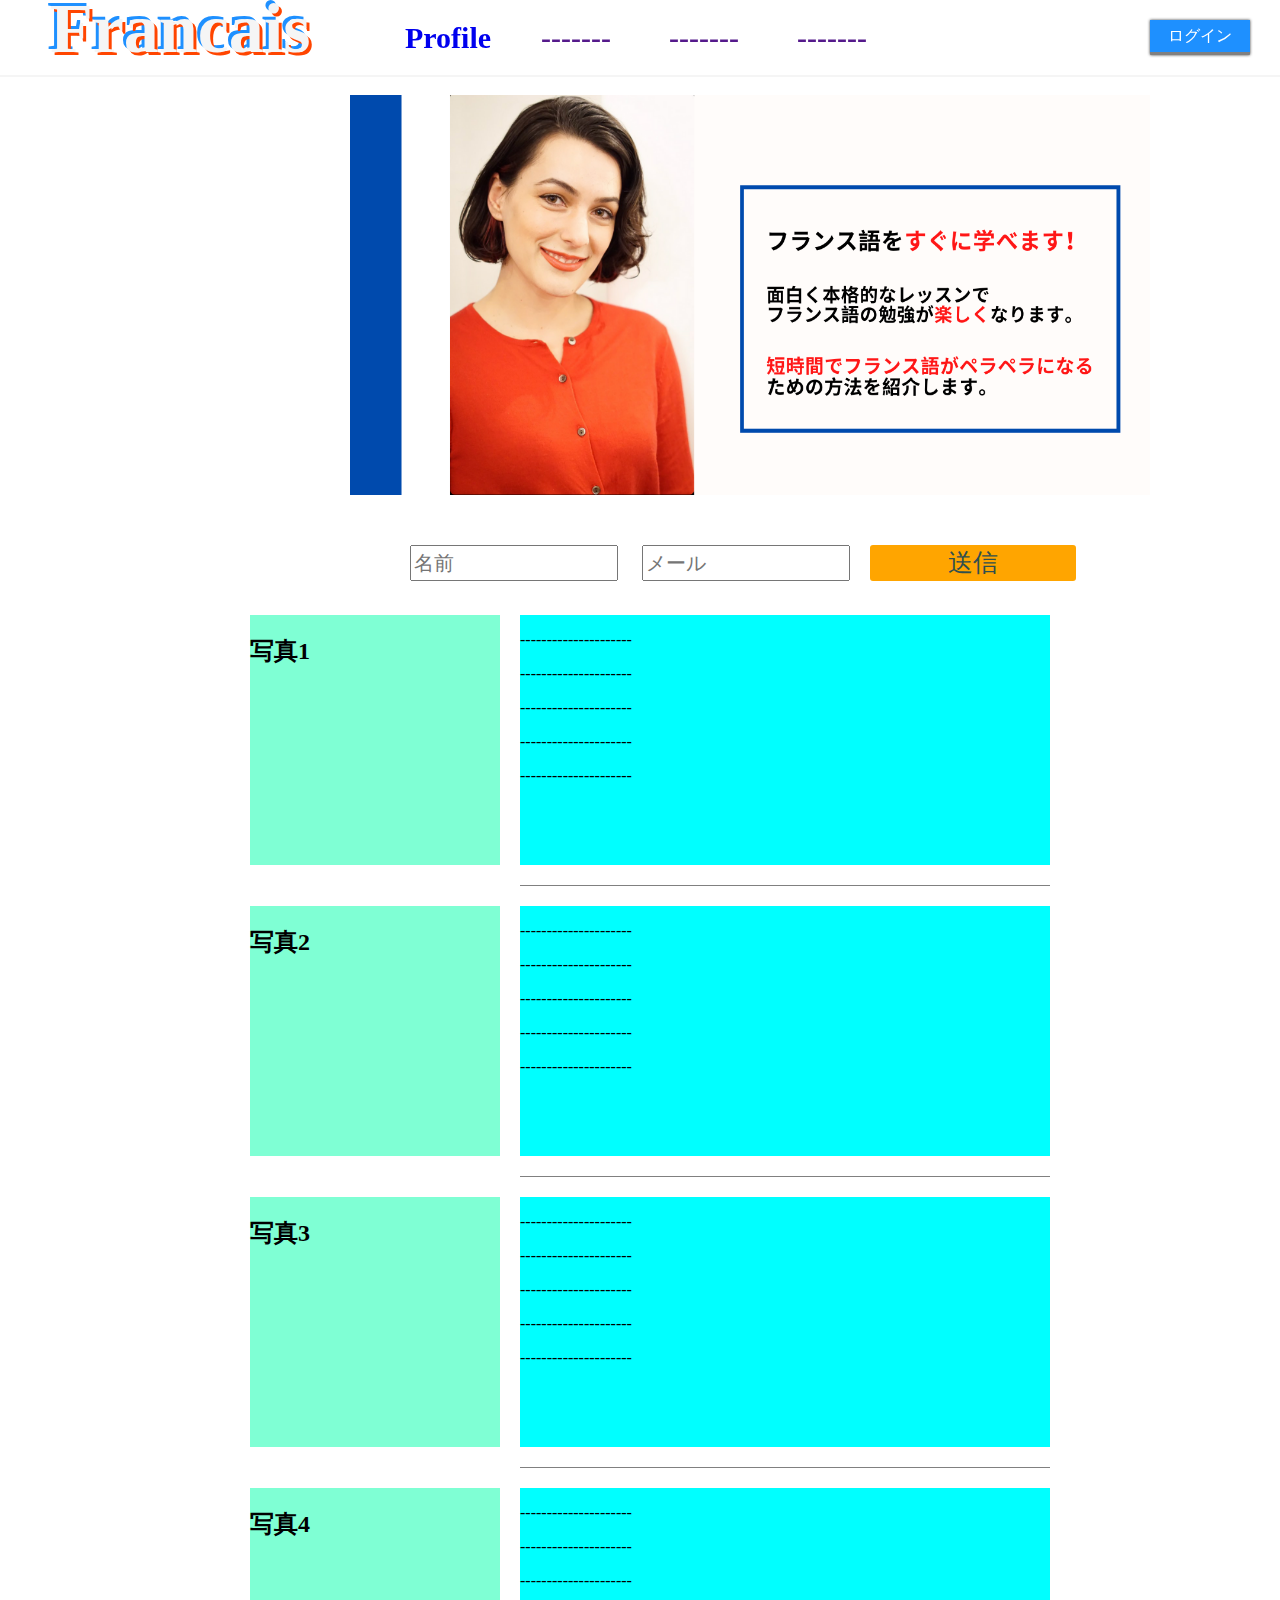
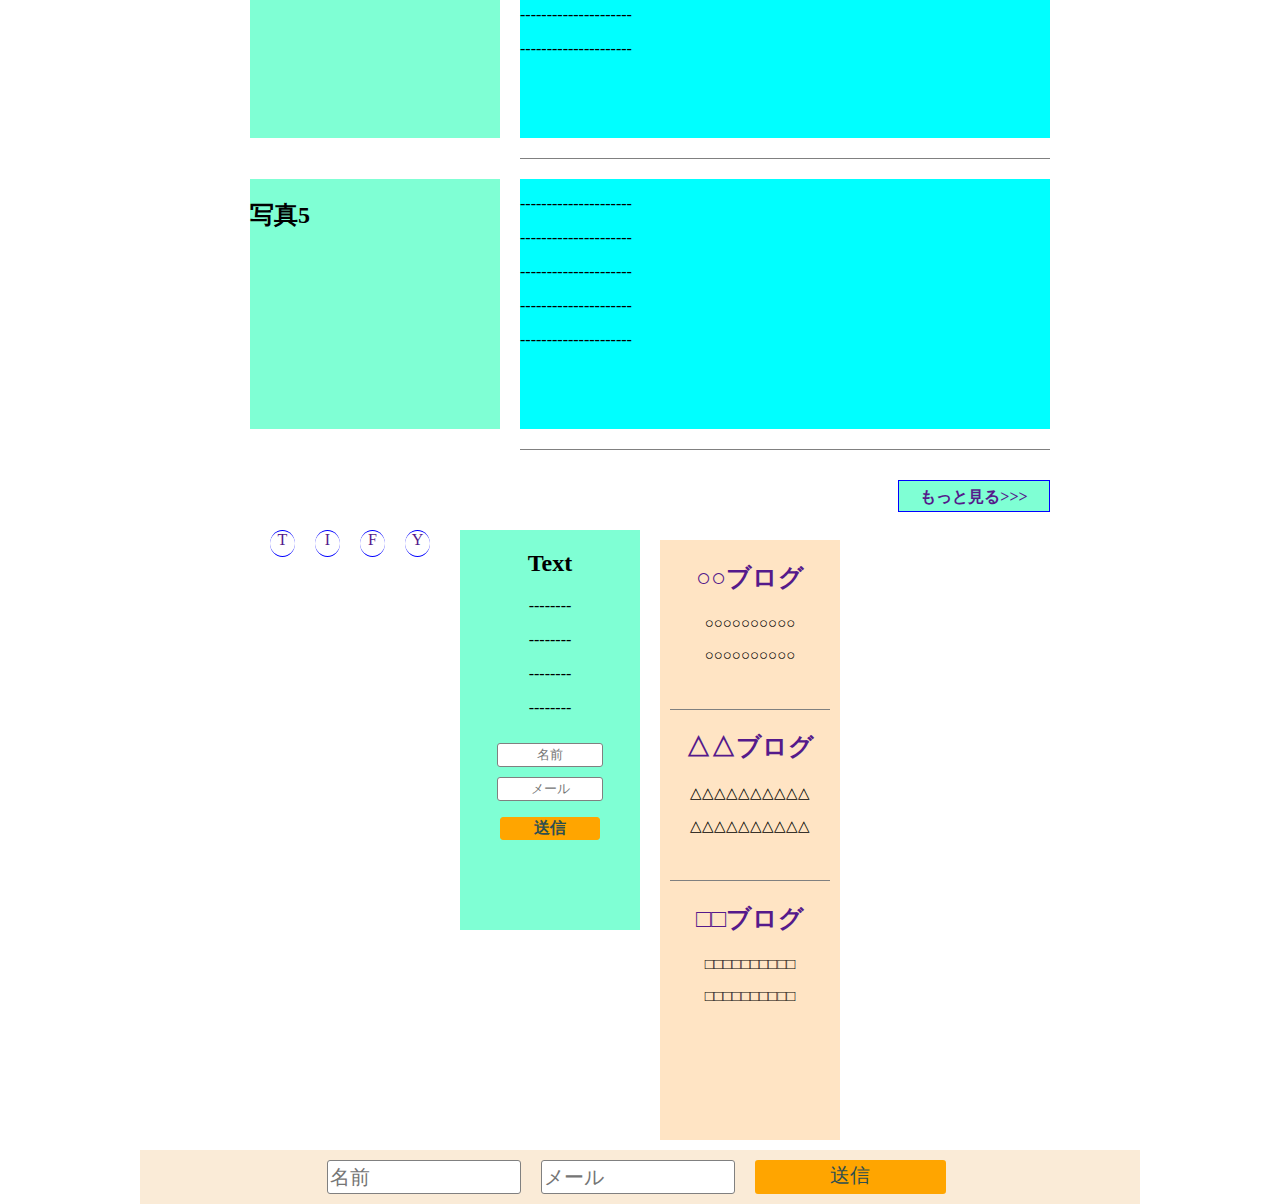
<file: index.html>
<!DOCTYPE html>
<html>
    <head>
        <meta charset="UTF-8">
        <title>Francais</title>
        <link href="css/francais.css" rel="stylesheet">
    </head>
    <body>
        <!-- ヘッダー始まり -->
        <header>
            <div id="top">
                <div class="topLeft" id="topLeft">
                    <h1><a href="francais.html">Francais</a></h1>
                </div>
                <div class="topCenter" id="topCenter">
                    <a href="francais_Profile.html"><p>Profile</p></a>
                    <a href=""><p>-------</p></a>
                    <a href=""><p>-------</p></a>
                    <a href=""><p>-------</p></a>
                </div>
                <div class="topRight" id="topRight">
                    <a href="francais_loginForm.html"><p>ログイン</p></a>
                </div>
            </div>
        </header>
        <!-- ヘッダー終わり -->
        
        <!-- メインはじまり -->
        <main>
            <div class="main" id="main">
                <div class="mainTop" id="mainTop">
                    <div class="mainTopImage" id="mainTopImage">
                        <img src="img/homepage1.png" width='800' height="400">
                    </div>
                    <div class="loginForm" id="loginForm">
                        <div class="loginFormInput" id="loginFormInput">
                            <input type="text" placeholder="名前" class="loginFormName" id="name">
                            <input type="email" placeholder="メール" class="loginFormEmail" id="email">
                        </div>
                        <div class="loginFormLogin" id="loginFormLogin">
                            <a href=""><p>送信</p></a>
                        </div>
                    </div>
                </div>
                <div class="mainCenter" id="mainCenter">
                    <div class="mainCenterBlog" id="mainCenterBlog">
                        <section class="mainCenterBlogList">
                            <div class="mainCenterBlog1" id="mainCenterBlog1">
                                <div class="mainCenterBlogTitle">
                                    <h2>写真1</h2>
                                </div>
                                <div class="mainCenterBlogText">
                                    <p>---------------------</p>
                                    <p>---------------------</p>
                                    <p>---------------------</p>
                                    <p>---------------------</p>
                                    <p>---------------------</p>
                                </div>
                                <div class="mainCenterBlogBorder">
                                </div>
                            </div>
                        </section>
                        <section class="mainCenterBlogList">
                            <div class="mainCenterBlog2" id="mainCenterBlog2">
                                <div class="mainCenterBlogTitle">
                                    <h2>写真2</h2>
                                </div>
                                <div class="mainCenterBlogText">
                                    <p>---------------------</p>
                                    <p>---------------------</p>
                                    <p>---------------------</p>
                                    <p>---------------------</p>
                                    <p>---------------------</p>
                                </div>
                                <div class="mainCenterBlogBorder">
                                </div>
                            </div>
                        </section>
                        <section class="mainCenterBlogList">
                            <div class="mainCenterBlog3" id="mainCenterBlog3">
                                <div class="mainCenterBlogTitle">
                                    <h2>写真3</h2>
                                </div>
                                <div class="mainCenterBlogText">
                                    <p>---------------------</p>
                                    <p>---------------------</p>
                                    <p>---------------------</p>
                                    <p>---------------------</p>
                                    <p>---------------------</p>
                                </div>
                                <div class="mainCenterBlogBorder">
                                </div>
                            </div>
                        </section>
                        <section class="mainCenterBlogList">
                            <div class="mainCenterBlog4" id="mainCenterBlog4">
                                <div class="mainCenterBlogTitle">
                                    <h2>写真4</h2>
                                </div>
                                <div class="mainCenterBlogText">
                                    <p>---------------------</p>
                                    <p>---------------------</p>
                                    <p>---------------------</p>
                                    <p>---------------------</p>
                                    <p>---------------------</p>
                                </div>
                                <div class="mainCenterBlogBorder">
                                </div>
                            </div>
                        </section>
                        <section class="mainCenterBlogList">
                            <div class="mainCenterBlog5" id="mainCenterBlog5">
                                <div class="mainCenterBlogTitle">
                                    <h2>写真5</h2>
                                </div>
                                <div class="mainCenterBlogText">
                                    <p>---------------------</p>
                                    <p>---------------------</p>
                                    <p>---------------------</p>
                                    <p>---------------------</p>
                                    <p>---------------------</p>
                                </div>
                                <div class="mainCenterBlogBorder">
                                </div>
                            </div>
                        </section>
                        <div class="mainCenterBlogPage" id="mainCenterBlogPage">
                            <a href="" class="pageList"><p>もっと見る<span>>>></span></p></a>
                        </div>
                    </div>
                    <div class="mainCenterSNS" id="mainCenterSNS">
                        <ul>
                            <li><a href=""><p>T</p></a></li>
                            <li><a href=""><p>I</p></a></li>
                            <li><a href=""><p>F</p></a></li>
                            <li><a href=""><p>Y</p></a></li>
                        </ul>
                    </div>
                    <div class="mainCenterLogin" id="mainCenterLogin">
                        <div class="mainCenterLoginText">
                            <h2>Text</h2>
                            <p>--------</p>
                            <p>--------</p>
                            <p>--------</p>
                            <p>--------</p>
                        </div>
                        <input type="text" placeholder="名前" class="mainCenterName" id="name">
                        <input type="email" placeholder="メール" class="mainCenterEmail" id="email">
                        <div class="mainCenterButton">
                            <a href=""><p>送信</p></a>
                        </div>
                    </div>
                    <div class="mainCenterSummary" id="mainCenterSummary">
                        <div class="mainCenterSummary1">
                            <a href=""><h2>○○ブログ</h2></a>
                            <p>○○○○○○○○○○</p>
                            <p>○○○○○○○○○○</p>
                        </div>
                        <div class="mainCenterSummary2">
                            <a href=""><h2>△△ブログ</h2></a>
                            <p>△△△△△△△△△△</p>
                            <p>△△△△△△△△△△</p>
                        </div>
                        <div class="mainCenterSummary3">
                            <a href=""><h2>□□ブログ</h2></a>
                            <p>□□□□□□□□□□</p>
                            <p>□□□□□□□□□□</p>
                        </div>
                    </div>
                </div>
            </div>
        </main>
        <!-- メイン終わり -->
        
        <!-- フッター始まり -->
        <footer>
            <div class="footer" id="footer">
                <div class="footerMail" id="footerMail">
                    <input type="text" placeholder="名前" class="footerMailName" id="name">
                    <input type="email" placeholder="メール" class="footerMailEmail" id="email">
                    <a href="" class="footerMailLogin"><p>送信</p></a>
                </div>
            </div>
        </footer>
        <!-- フッター終わり -->
        <script src="francais.js"></script>
    </body>
</html>
</file>
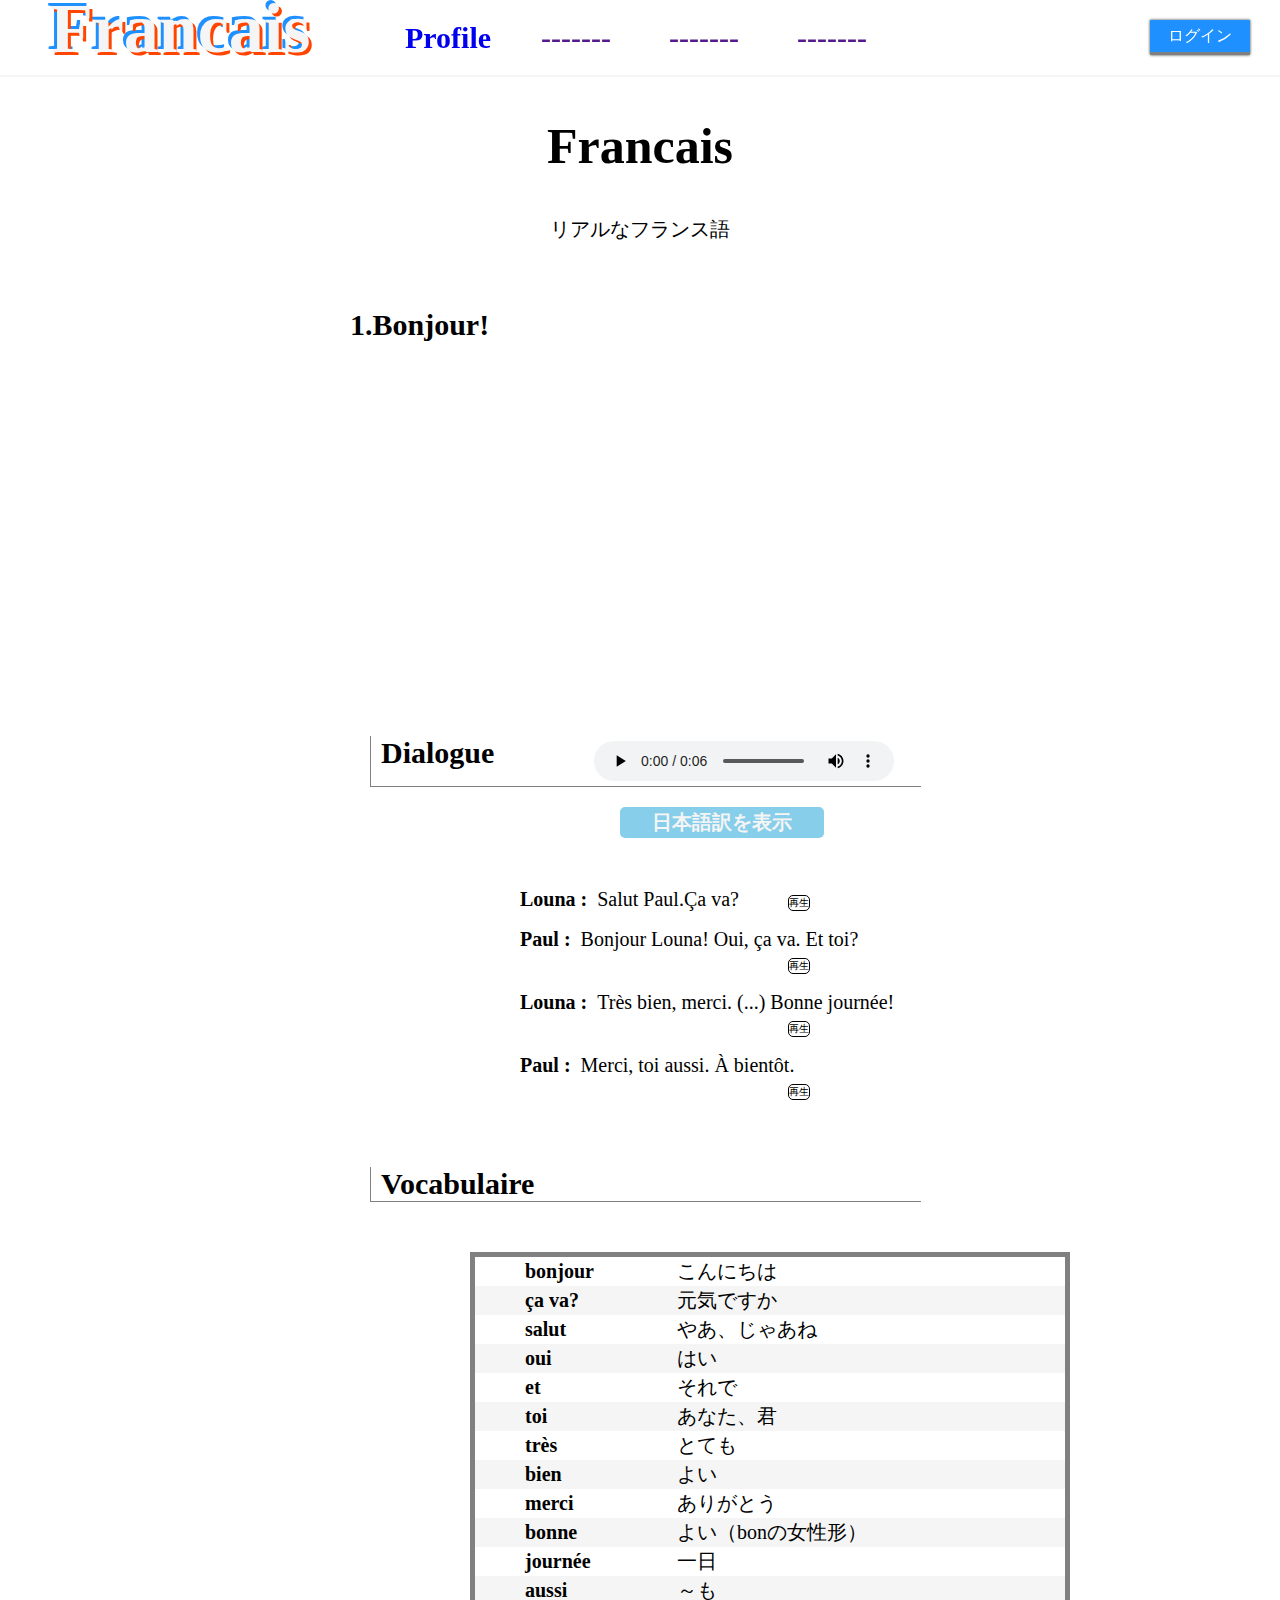
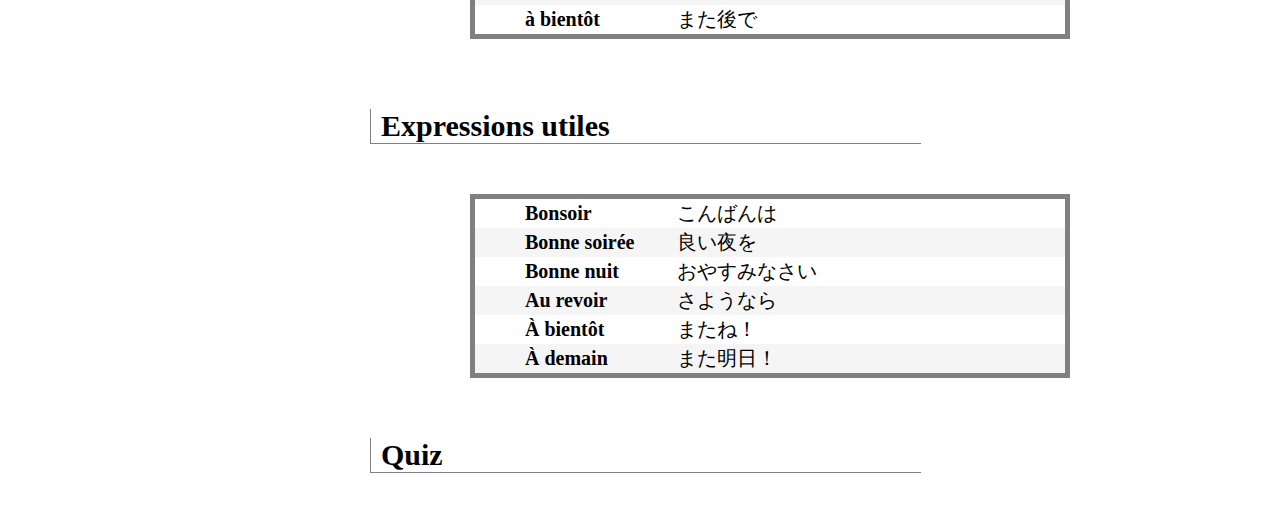
<file: francais_1.html>
<!DOCTYPE html>
<html>
    <head>
        <meta charset="UTF-8">
        <title>Bonjour</title>
        <link href="css/francais_1.css" rel="stylesheet">
    </head>
    
    <body>
        <!-- ヘッダー始まり -->
        <header>
            <div id="top">
                <div class="topLeft" id="topLeft">
                    <h1><a href="francais.html">Francais</a></h1>
                </div>
                <div class="topCenter" id="topCenter">
                    <a href="francais_Profile.html"><p>Profile</p></a>
                    <a href=""><p>-------</p></a>
                    <a href=""><p>-------</p></a>
                    <a href=""><p>-------</p></a>
                </div>
                <div class="topRight" id="topRight">
                    <a href="francais_loginForm.html"><p>ログイン</p></a>
                </div>
            </div>
        </header>
        <!-- ヘッダー終わり -->
        
        <!-- メイン始まり -->
        <main>
            <div id="js-scroll-fadein" class="js-scroll-fadein arrow"><p></p></div>
            <div class="mainTop" id="mainTop">
                <h2>Francais</h2>
                <p>リアルなフランス語</p>
            </div>
            <div class="mainMiddle" id="mainMiddle">
                <div class="mainMiddleTitle">
                    <h2>1.Bonjour!</h2>
                </div>
                <div class="youtubeVideo">
                    <iframe width="560" height="315" src="https://www.youtube.com/embed/9geK--BZDC4" frameborder="0" allow="accelerometer; autoplay; encrypted-media; gyroscope; picture-in-picture" allowfullscreen></iframe>
                </div>
                <div class="mainMiddleDialogue" id="mainMiddleDialogue">
                    <div class="mainMiddleDialogueTop" id="mainMiddleDialogueTop">
                        <div class="mainMiddleDialogueTitle">
                            <h3>Dialogue</h3>
                            <div class="talkSound">
                                <audio controls preload="auto">
                                        <source src="Audio/test.mp3" type="audio/mp3">
                                </audio>
                            </div>
                        </div>
                        <div class="hiddenBox" id="hiddenBox">
                            <label for="label1">日本語訳を表示</label>
                            <input type="checkbox" id="label1" class="Checkbox">
                            <div class="talkList" id="talkList">
                                <b>Louna :</b>
                                <p>Salut Paul.Ça va?</p>
                                <div class="talkListSound">
                                    <p onclick="ring1()" class="talkListSound">再生</p>
                                    <audio replay="auto" id="talkListSound1">
                                        <source src="Audio/test.mp3" type="audio/mp3">
                                    </audio>
                                </div>
                            </div>
                            <div class="hidden_show">
                                <p><span>Louna :</span>やあ、ポール！　元気？</p>
                            </div>
                            <div class="talkList" id="talkList">
                                <b>Paul :</b>
                                <p>Bonjour Louna! Oui, ça va. Et toi?</p>
                                <div class="talkListSound">
                                    <p onclick="ring2()" class="talkListSound">再生</p>
                                    <audio replay="auto" id="talkListSound2">
                                        <source src="Audio/test.mp3" type="audio/mp3">
                                    </audio>
                                </div>
                            </div>
                            <div class="hidden_show">
                                <p><span>Paul :</span>こんにちは、ルーナ！　元気だよ。あなたは？</p>
                            </div>
                            <div class="talkList" id="talkList">
                                <b>Louna :</b>
                                <p>Très bien, merci. (...) Bonne journée!</p>
                                <div class="talkListSound">
                                    <p onclick="ring3()" class="talkListSound">再生</p>
                                    <audio replay="auto" id="talkListSound3">
                                        <source src="Audio/test.mp3" type="audio/mp3">
                                    </audio>
                                </div>
                            </div>
                            <div class="hidden_show">
                                <p><span>Louna :</span>とても元気だよ。ありがとう。いい1日を過ごしてね！</p>
                            </div>
                            <div class="talkList" id="talkList">
                                <b>Paul :</b>
                                <p>Merci, toi aussi. À bientôt.</p>
                                <div class="talkListSound">
                                    <p onclick="ring4()" class="talkListSound">再生</p>
                                    <audio replay="auto" id="talkListSound4">
                                        <source src="Audio/test.mp3" type="audio/mp3">
                                    </audio>
                                </div>
                            </div>
                            <div class="hidden_show">
                                <p><span>Paul :</span>ありがとう。あなたも。またね。</p>
                            </div>
                        </div>
                    </div>
                </div>
                <div class="mainMiddleVocabulaire" id="mainMiddleVocabulaire">
                    <h3>Vocabulaire</h3>
                    <table>
                        <tr>
                            <th>bonjour</th>
                            <td>こんにちは</td>
                        </tr>
                        <tr>
                            <th>ça va?</th>
                            <td>元気ですか</td>
                        </tr>
                        <tr>
                            <th>salut</th>
                            <td>やあ、じゃあね</td>
                        </tr>
                        <tr>
                            <th>oui</th>
                            <td>はい</td>
                        </tr>
                        <tr>
                            <th>et</th>
                            <td>それで</td>
                        </tr>
                        <tr>
                            <th>toi</th>
                            <td>あなた、君</td>
                        </tr>
                        <tr>
                            <th>très</th>
                            <td>とても</td>
                        </tr>
                        <tr>
                            <th>bien</th>
                            <td>よい</td>
                        </tr>
                        <tr>
                            <th>merci</th>
                            <td>ありがとう</td>
                        </tr>
                        <tr>
                            <th>bonne</th>
                            <td>よい（bonの女性形）</td>
                        </tr>
                        <tr>
                            <th>journée</th>
                            <td>一日</td>
                        </tr>
                        <tr>
                            <th>aussi</th>
                            <td>～も</td>
                        </tr>
                        <tr>
                            <th>à bientôt</th>
                            <td>また後で</td>
                        </tr>
                    </table>
                </div>
                <div class="mainMiddleExpressions" id="mainMiddleExpressions">
                    <h3>Expressions utiles</h3>
                    <table>
                        <tr>
                            <th>Bonsoir</th>
                            <td>こんばんは</td>
                        </tr>
                        <tr>
                            <th>Bonne soirée</th>
                            <td>良い夜を</td>
                        </tr>
                        <tr>
                            <th>Bonne nuit</th>
                            <td>おやすみなさい</td>
                        </tr>
                        <tr>
                            <th>Au revoir</th>
                            <td>さようなら</td>
                        </tr>
                        <tr>
                            <th>À bientôt</th>
                            <td>またね！</td>
                        </tr>
                        <tr>
                            <th>À demain</th>
                            <td>また明日！</td>
                        </tr>
                    </table>
                </div>
            </div>
            <div class="mainBottom" id="mainBottom">
                <h3>Quiz</h3>
                
            </div>
        </main>
        <!-- メイン終わり -->
        <script src="francais.js"></script>
    </body>
</html>
</file>
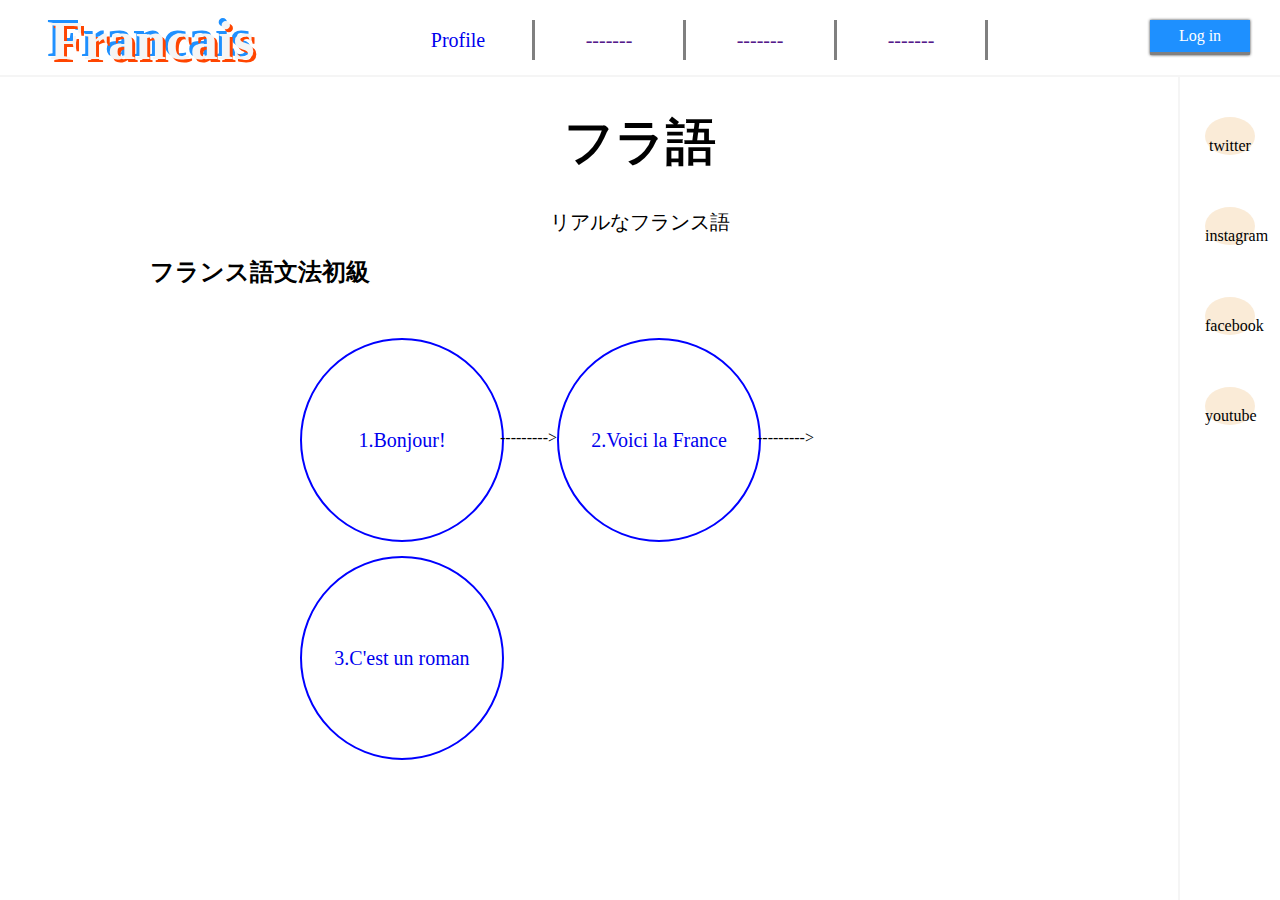
<file: francais_Debutant.html>
<!DOCTYPE html>
<html>
    <head>
        <meta charset="UTF-8">
        <title>Francais_Debutant</title>
        <link href="css/francais_debutant.css" rel="stylesheet">
    </head>
    
    <body>
        <!-- ヘッダー始まり -->
        <header>
            <div class="top" id="top">
                <div class="topLeft" id="topLeft">
                    <h1><a href="francais.html">Francais</a></h1>
                </div>
                <div class="topCenter" id="topCenter">
                    <a href="francais_Profile.html"><p>Profile</p></a>
                    <a href=""><p>-------</p></a>
                    <a href=""><p>-------</p></a>
                    <a href=""><p>-------</p></a>
                </div>
                <div class="topRight" id="topRight">
                    <a href=""><p>Log in</p></a>
                </div>
            </div>
        </header>
        <!-- ヘッダー終わり -->
        
        <!-- サイド始まり -->
        <sidebar>
            <div class="sidebar" id="sidebar">
                <div class="sidebarSlide" id="sidebarSlide">
                    <p>twitter</p>
                </div>
                <div class="sidebarSlide" id="sidebarSlide">
                    <p>instagram</p>
                </div>
                <div class="sidebarSlide" id="sidebarSlide">
                    <p>facebook</p>
                </div>
                <div class="sidebarSlide" id="sidebarSlide">
                    <p>youtube</p>
                </div>
            </div>
        </sidebar>
        <!-- サイド終わり -->
        
        <!-- メイン始まり -->
        <main>
            <div class="mainTop" id="mainTop">
                <h1>フラ語</h1>
                <p>リアルなフランス語</p>
            </div>
            <div class="mainMiddle" id="mainMiddle">
                <h2>フランス語文法初級</h2>
                <div class="mainMiddleList" id="mainMiddleList">
                    <section class="sectionList" id="sectionList">
                        <div class="section_1" id="section_1">
                            <a href="francais_1.html"><p>1.Bonjour!</p></a>
                        </div>
                        <div class="section_0" id="section_0">
                            <p>---------></p>
                        </div>
                        <div class="section_1" id="section_1">
                            <a href="francais_1.html"><p>2.Voici la France</p></a>
                        </div>
                        <div class="section_0" id="section_0">
                            <p>---------></p>
                        </div>
                        <div class="section_1" id="section_1">
                            <a href="francais_1.html"><p>3.C'est un roman</p></a>
                        </div>
                    </section>
                </div>
            </div>
        </main>
        <!-- メイン終わり -->
    </body>
</html>
</file>
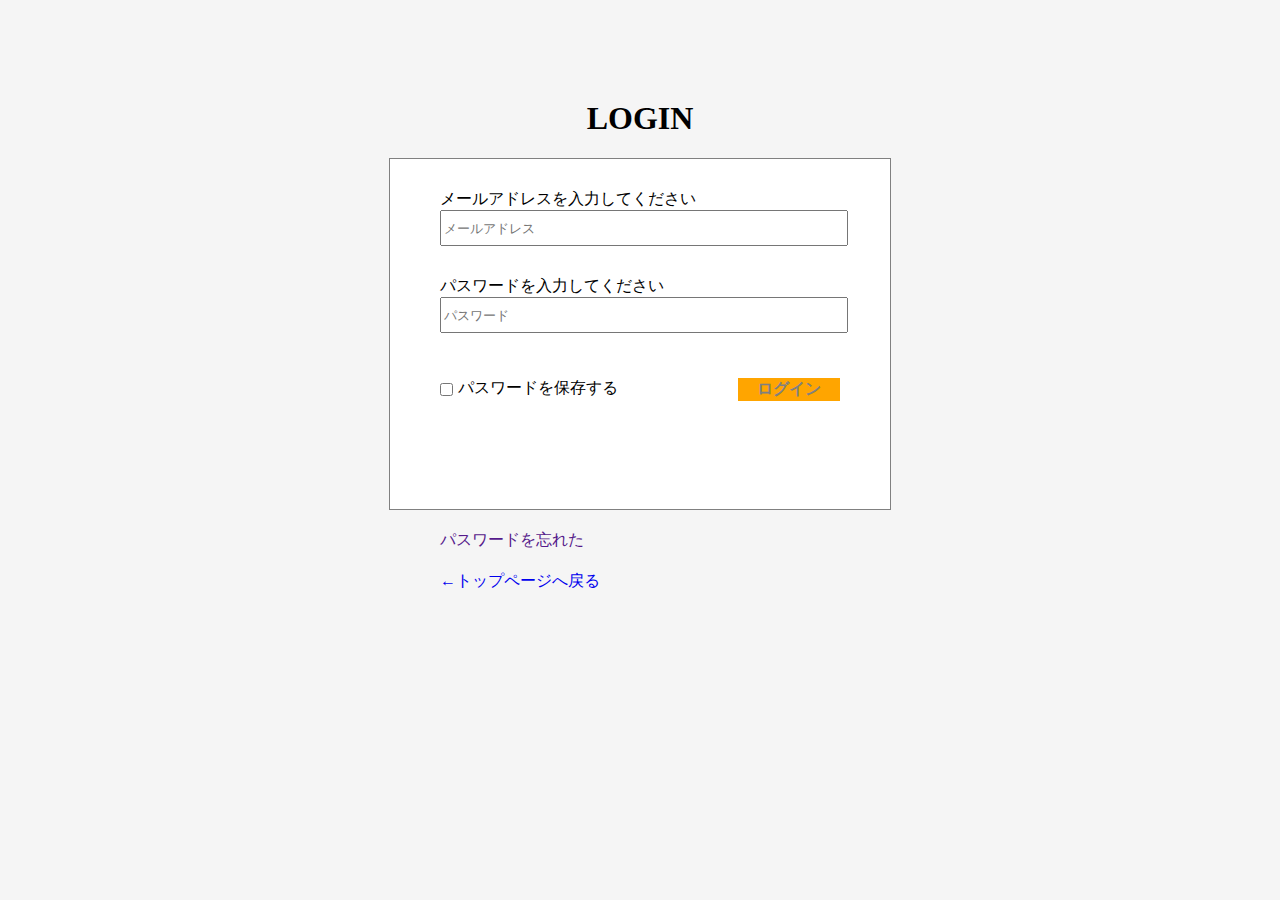
<file: francais_loginForm.html>
<!DOCTYPE html>
<html>
    <head>
        <meta charset="UTF-8">
        <title>ログイン</title>
        <link href="css/francais_loginForm.css" rel="stylesheet">
    </head>
    
    <body>
        <!-- ヘッダー始まり -->
        <header>
            <div class="loginHeader">
                <h1>LOGIN</h1>
            </div>
        </header>
        <!-- ヘッダー終わり -->
        
        <!-- メイン始まり -->
        <main>
            <div class="loginMain">
                <div class="loginMainTop">
                    <p>メールアドレスを入力してください</p>
                    <input type="email" placeholder="メールアドレス">
                </div>
                <div class="loginMainMiddle">
                    <p>パスワードを入力してください</p>
                    <input type="password" placeholder="パスワード">
                </div>
                <div class="loginMainBottomLeft">
                    <input type="checkbox" pattern="パスワードを保存する">
                    <p>パスワードを保存する</p>
                </div>
                <div class="loginMainBottomRight">
                    <a href=""><p>ログイン</p></a> 
                </div>
            </div>
        </main>
        <!-- メイン終わり -->
        
        <!-- フッター始まり -->
        <footer>
            <div class="loginFooter">
                <a href=""><p>パスワードを忘れた</p></a>
                <a href="francais.html"><p>←トップページへ戻る</p></a>
            </div>
        </footer>
        <!-- フッター終わり -->
    </body>
</html>
</file>
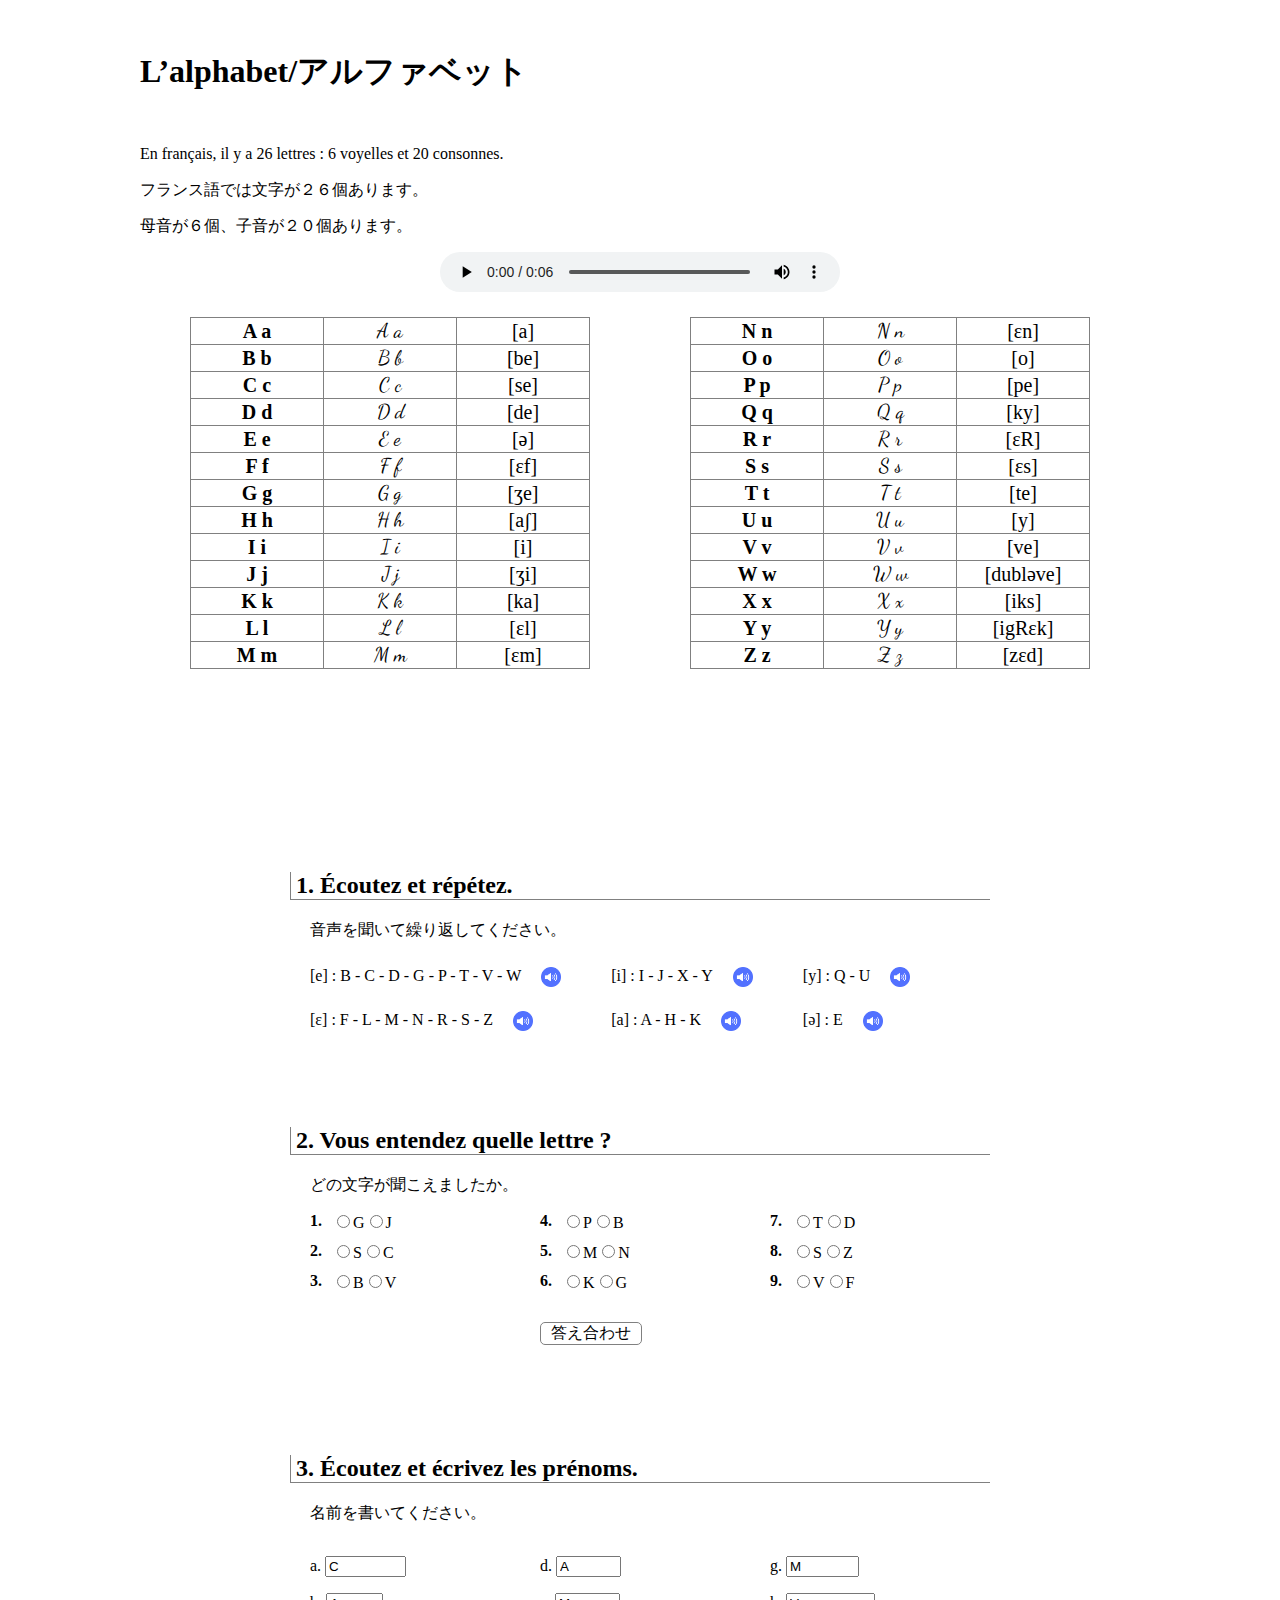
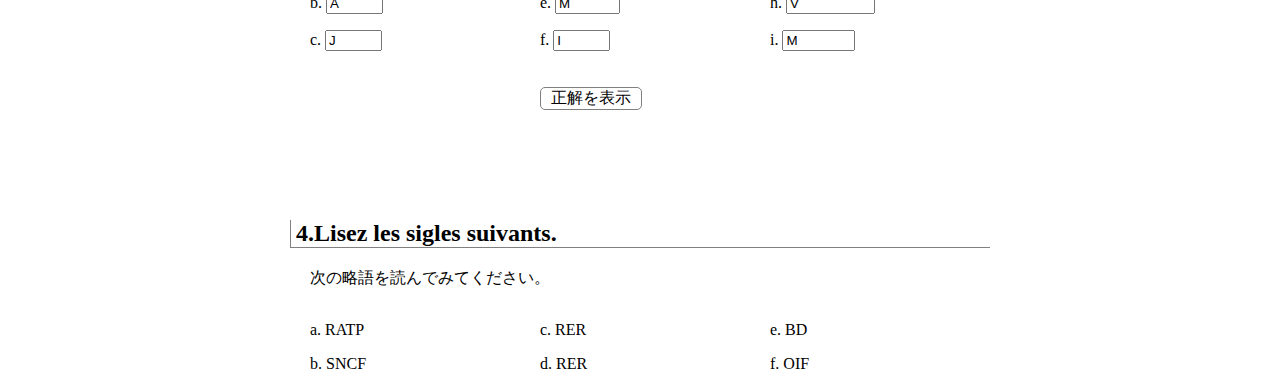
<file: francais_mail_1.html>
<!DOCTYPE html>
<html>
    <head>
        <meta charset="utf-8">
        <title>L’alphabet/アルファベット</title>
        <link href="css/francais_mail_1.css" rel="stylesheet">
        <link href="https://fonts.googleapis.com/css2?family=Dancing+Script&display=swap" rel="stylesheet">
    </head>
    <body>
        <!-------------------- ヘッダー始まり -------------------->
        <header>
            <div class="headerTitle">
                <h1>L’alphabet/アルファベット</h1>
            </div>
        </header>
        <!-------------------- ヘッダー終わり -------------------->
        
        <!-------------------- メイン始まり -------------------->
        <main>
            <div class="mainTop">
                <p>En français, il y a 26 lettres : 6 voyelles et 20 consonnes.</p>
                <p>フランス語では文字が２６個あります。</p>
                <p>母音が６個、子音が２０個あります。</p>
            </div>
            <div class="mainMiddle">
                <div class="mainMiddleAudio">
                    <audio controls preload="auto">
                        <source src="Audio/test.mp3" type="audio/mp3">
                    </audio>
                </div>
                <table class="tableLeft">
                    <tr>
                        <th>A a</th>
                        <td id="cursive">A a</td>
                        <td>[a]</td>
                    </tr>
                    <tr>
                        <th>B b</th>
                        <td id="cursive">B b</td>
                        <td>[be]</td>
                    </tr>
                    <tr>
                        <th>C c</th>
                        <td id="cursive">C c</td>
                        <td>[se]</td>
                    </tr>
                    <tr>
                        <th>D d</th>
                        <td id="cursive">D d</td>
                        <td>[de]</td>
                    </tr>
                    <tr>
                        <th>E e</th>
                        <td id="cursive">E e</td>
                        <td>[ə]</td>
                    </tr>
                    <tr>
                        <th>F f</th>
                        <td id="cursive">F f</td>
                        <td>[ɛf]</td>
                    </tr>
                    <tr>
                        <th>G g</th>
                        <td id="cursive">G g</td>
                        <td>[ʒe]</td>
                    </tr>
                    <tr>
                        <th>H h</th>
                        <td id="cursive">H h</td>
                        <td>[aʃ]</td>
                    </tr>
                    <tr>
                        <th>I i</th>
                        <td id="cursive">I i</td>
                        <td>[i]</td>
                    </tr>
                    <tr>
                        <th>J j</th>
                        <td id="cursive">J j</td>
                        <td>[ʒi]</td>
                    </tr>
                    <tr>
                        <th>K k</th>
                        <td id="cursive">K k</td>
                        <td>[ka]</td>
                    </tr>
                    <tr>
                        <th>L l</th>
                        <td id="cursive">L l</td>
                        <td>[ɛl]</td>
                    </tr>
                    <tr>
                        <th>M m</th>
                        <td id="cursive">M m</td>
                        <td>[ɛm]</td>
                    </tr>
                </table>
                <table class="tableRight">
                    <tr>
                        <th>N n</th>
                        <td id="cursive">N n</td>
                        <td>[ɛn]</td>
                    </tr>
                    <tr>
                        <th>O o</th>
                        <td id="cursive">O o</td>
                        <td>[o]</td>
                    </tr>
                    <tr>
                        <th>P p</th>
                        <td id="cursive">P p</td>
                        <td>[pe]</td>
                    </tr>
                    <tr>
                        <th>Q q</th>
                        <td id="cursive">Q q</td>
                        <td>[ky]</td>
                    </tr>
                    <tr>
                        <th>R r</th>
                        <td id="cursive">R r</td>
                        <td>[ɛR]</td>
                    </tr>
                    <tr>
                        <th>S s</th>
                        <td id="cursive">S s</td>
                        <td>[ɛs]</td>
                    </tr>
                    <tr>
                        <th>T t</th>
                        <td id="cursive">T t</td>
                        <td>[te]</td>
                    </tr>
                    <tr>
                        <th>U u</th>
                        <td id="cursive">U u</td>
                        <td>[y]</td>
                    </tr>
                    <tr>
                        <th>V v</th>
                        <td id="cursive">V v</td>
                        <td>[ve]</td>
                    </tr>
                    <tr>
                        <th>W w</th>
                        <td id="cursive">W w</td>
                        <td>[dubləve]</td>
                    </tr>
                    <tr>
                        <th>X x</th>
                        <td id="cursive">X x</td>
                        <td>[iks]</td>
                    </tr>
                    <tr>
                        <th>Y y</th>
                        <td id="cursive">Y y</td>
                        <td>[igRɛk]</td>
                    </tr>
                    <tr>
                        <th>Z z</th>
                        <td id="cursive">Z z</td>
                        <td>[zɛd]</td>
                    </tr>
                </table>
            </div>
            <div class="mainBottom">
                <div class="mainBottom1">
                    <h2>1. Écoutez et répétez.</h2>
                    <div class="mainBottom1_1">
                        <p>音声を聞いて繰り返してください。</p>
                    </div>    
                    <div class="mainBottom1_2">
                        <section>
                            <div class="mainBottom1_2_Audio">
                                <p>[e] : B - C - D - G - P - T - V - W</p>
                                <p onclick="ring1_1()" class="audioPlay"><img src="img/speker.png" width="20px" height="20"></p>
                                <audio replay="auto" id="audioPlay1">
                                    <source src="Audio/1.mp3" rel="audio/mp3">
                                </audio>
                            </div>
                            <div class="mainBottom1_2_Audio">
                                <p>[ɛ] : F - L - M - N - R - S - Z</p>
                                <p onclick="ring1_2()" class="audioPlay"><img src="img/speker.png" width="20px" height="20"></p>
                                <audio replay="auto" id="audioPlay2">
                                    <source src="Audio/2.mp3" rel="audio/mp3">
                                </audio>
                            </div>
                        </section>
                        <section>
                            <div class="mainBottom1_2_Audio">
                                <p>[i] :  I - J - X - Y</p>
                                <p onclick="ring1_3()" class="audioPlay"><img src="img/speker.png" width="20px" height="20"></p>
                                <audio replay="auto" id="audioPlay3">
                                    <source src="Audio/3.mp3" rel="audio/mp3">
                                </audio>
                            </div>
                            <div class="mainBottom1_2_Audio">
                                <p>[a] : A - H - K</p>
                                <p onclick="ring1_4()" class="audioPlay"><img src="img/speker.png" width="20px" height="20"></p>
                                <audio replay="auto" id="audioPlay4">
                                    <source src="Audio/4.mp3" rel="audio/mp3">
                                </audio>
                            </div>
                        </section>
                        <section>
                            <div class="mainBottom1_2_Audio">
                                <p>[y] : Q - U </p>
                                <p onclick="ring1_5()" class="audioPlay"><img src="img/speker.png" width="20px" height="20"></p>
                                <audio replay="auto" id="audioPlay5">
                                    <source src="Audio/5.mp3" rel="audio/mp3">
                                </audio>
                            </div>
                            <div class="mainBottom1_2_Audio">
                                <p>[ə] : E</p>
                                <p onclick="ring1_6()" class="audioPlay"><img src="img/speker.png" width="20px" height="20"></p>
                                <audio replay="auto" id="audioPlay6">
                                    <source src="Audio/6.mp3" rel="audio/mp3">
                                </audio>
                            </div>
                        </section>
                    </div>
                </div>
                <div class="mainBottom2">
                    <h2>2. Vous entendez quelle lettre ?</h2>
                    <div class="mainBottom2_1">
                        <p>どの文字が聞こえましたか。</p>
                    </div>
                    <div class="mainBottom2_2">
                        <section>
                            <div class="mainBottom2_2_question">
                                <b>1.</b>
                                <p><input type="radio" name="mainBottom2_2_1" id="mainBottom2_2_ture1">G</p>
                                <p><input type="radio" name="mainBottom2_2_1">J</p>
                                <div id="mainBottom2_2_question1"></div>
                            </div>
                            <div class="mainBottom2_2_question">
                                <b>2.</b>
                                <p><input type="radio" name="mainBottom2_2_2" id="mainBottom2_2_ture2">S</p>
                                <p><input type="radio" name="mainBottom2_2_2">C</p>
                                <div id="mainBottom2_2_question2"></div>
                            </div>
                            <div class="mainBottom2_2_question">
                                <b>3.</b>
                                <p><input type="radio" name="mainBottom2_2_3" id="mainBottom2_2_ture3">B</p>
                                <p><input type="radio" name="mainBottom2_2_3">V</p>
                                <div id="mainBottom2_2_question3"></div>
                            </div>
                        </section>
                        <section>
                            <div class="mainBottom2_2_question">
                                <b>4.</b>
                                <p><input type="radio" name="mainBottom2_2_4" id="mainBottom2_2_ture4">P</p>
                                <p><input type="radio" name="mainBottom2_2_4">B</p>
                                <div id="mainBottom2_2_question4"></div>
                            </div>
                            <div class="mainBottom2_2_question">
                                <b>5.</b>
                                <p><input type="radio" name="mainBottom2_2_5" id="mainBottom2_2_ture5">M</p>
                                <p><input type="radio" name="mainBottom2_2_5">N</p>
                                <div id="mainBottom2_2_question5"></div>
                            </div>
                            <div class="mainBottom2_2_question">
                                <b>6.</b>
                                <p><input type="radio" name="mainBottom2_2_6" id="mainBottom2_2_ture6">K</p>
                                <p><input type="radio" name="mainBottom2_2_6">G</p>
                                <div id="mainBottom2_2_question6"></div>
                            </div>
                        </section>
                        <section>
                            <div class="mainBottom2_2_question">
                                <b>7.</b>
                                <p><input type="radio" name="mainBottom2_2_7" id="mainBottom2_2_ture7">T</p>
                                <p><input type="radio" name="mainBottom2_2_7">D</p>
                                <div id="mainBottom2_2_question7"></div>
                            </div>
                            <div class="mainBottom2_2_question">
                                <b>8.</b>
                                <p><input type="radio" name="mainBottom2_2_8" id="mainBottom2_2_ture8">S</p>
                                <p><input type="radio" name="mainBottom2_2_8">Z</p>
                                <div id="mainBottom2_2_question8"></div>
                            </div>
                            <div class="mainBottom2_2_question">
                                <b>9.</b>
                                <p><input type="radio" name="mainBottom2_2_9" id="mainBottom2_2_ture9">V</p>
                                <p><input type="radio" name="mainBottom2_2_9">F</p>
                                <div id="mainBottom2_2_question9"></div>
                            </div>
                        </section>
                    </div>
                    <div class="mainBottom2_2_answer">
                        <p onclick="answer1_1()" id="mainBottom2_2_answer">答え合わせ</p>
                    </div>
                    <div class="mainBottom2_2_hidden">
                        <p onclick="answer1_3()" id="mainBottom2_2_hidden">答えを隠す</p>
                    </div>
                </div>
                <div class="mainBottom3">
                    <h2>3. Écoutez et écrivez les prénoms.</h2>
                    <div class="mainBottom3_1">
                        <p>名前を書いてください。</p>
                    </div>
                    <div class="mainBottom3_2">
                        <section>
                            <p class="mainBottom3_2_1">a. <input type="text" size="7" maxlength="7" value="C" id="mainBottom3_2_1"></p>
                            <div id="mainBottom3_2_question1"></div>
                            <p class="mainBottom3_2_2">b. <input type="text" size="4" maxlength="4" value="A" id="mainBottom3_2_2"></p>
                            <div id="mainBottom3_2_question2"></div>
                            <p class="mainBottom3_2_3">c. <input type="text" size="4" maxlength="4" value="J" id="mainBottom3_2_3"></p>
                            <div id="mainBottom3_2_question3"></div>
                        </section>
                        <section>
                            <p class="mainBottom3_2_4">d. <input type="text" size="5" maxlength="5" value="A" id="mainBottom3_2_4"></p>
                            <div id="mainBottom3_2_question4"></div>
                            <p class="mainBottom3_2_5">e. <input type="text" size="5" maxlength="5" value="M" id="mainBottom3_2_5"></p>
                            <div id="mainBottom3_2_question5"></div>
                            <p class="mainBottom3_2_6">f. <input type="text" size="4" maxlength="4" value="I" id="mainBottom3_2_6"></p>
                            <div id="mainBottom3_2_question6"></div>
                        </section>
                        <section>
                            <p class="mainBottom3_2_7">g. <input type="text" size="6" maxlength="6" value="M" id="mainBottom3_2_7"></p>
                            <div id="mainBottom3_2_question7"></div>
                            <p class="mainBottom3_2_8">h. <input type="text" size="8" maxlength="8" value="V" id="mainBottom3_2_8"></p>
                            <div id="mainBottom3_2_question8"></div>
                            <p class="mainBottom3_2_9">i. <input type="text" size="6" maxlength="6" value="M" id="mainBottom3_2_9"></p>
                            <div id="mainBottom3_2_question9"></div>
                        </section>
                    </div>
                    <div class="mainBottom3_2_answer">
                        <p onclick="answer1_2()" id="mainBottom3_2_answer">正解を表示</p>
                    </div>
                    <div class="mainBottom2_2_hidden">
                        <p onclick="answer1_4()" id="mainBottom3_2_hidden">答えを隠す</p>
                    </div>
                </div>
                <div class="mainBottom4">
                    <h2>4.Lisez les sigles suivants.</h2>
                    <div class="mainBottom4_1">
                        <p>次の略語を読んでみてください。</p>
                    </div>
                    <div class="mainBottom4_2">
                        <section>
                            <p>a. RATP</p>
                            <p>b. SNCF</p>
                        </section>
                        <section>
                            <p>c. RER</p>
                            <p>d. RER</p>
                        </section>
                        <section>
                            <p>e. BD</p>
                            <p>f. OIF</p>
                        </section>
                    </div>
                </div>
            </div>
        </main>
        <!-------------------- メイン終わり -------------------->
    <script src="francais_mail.js"></script>
    </body>
</html>
</file>
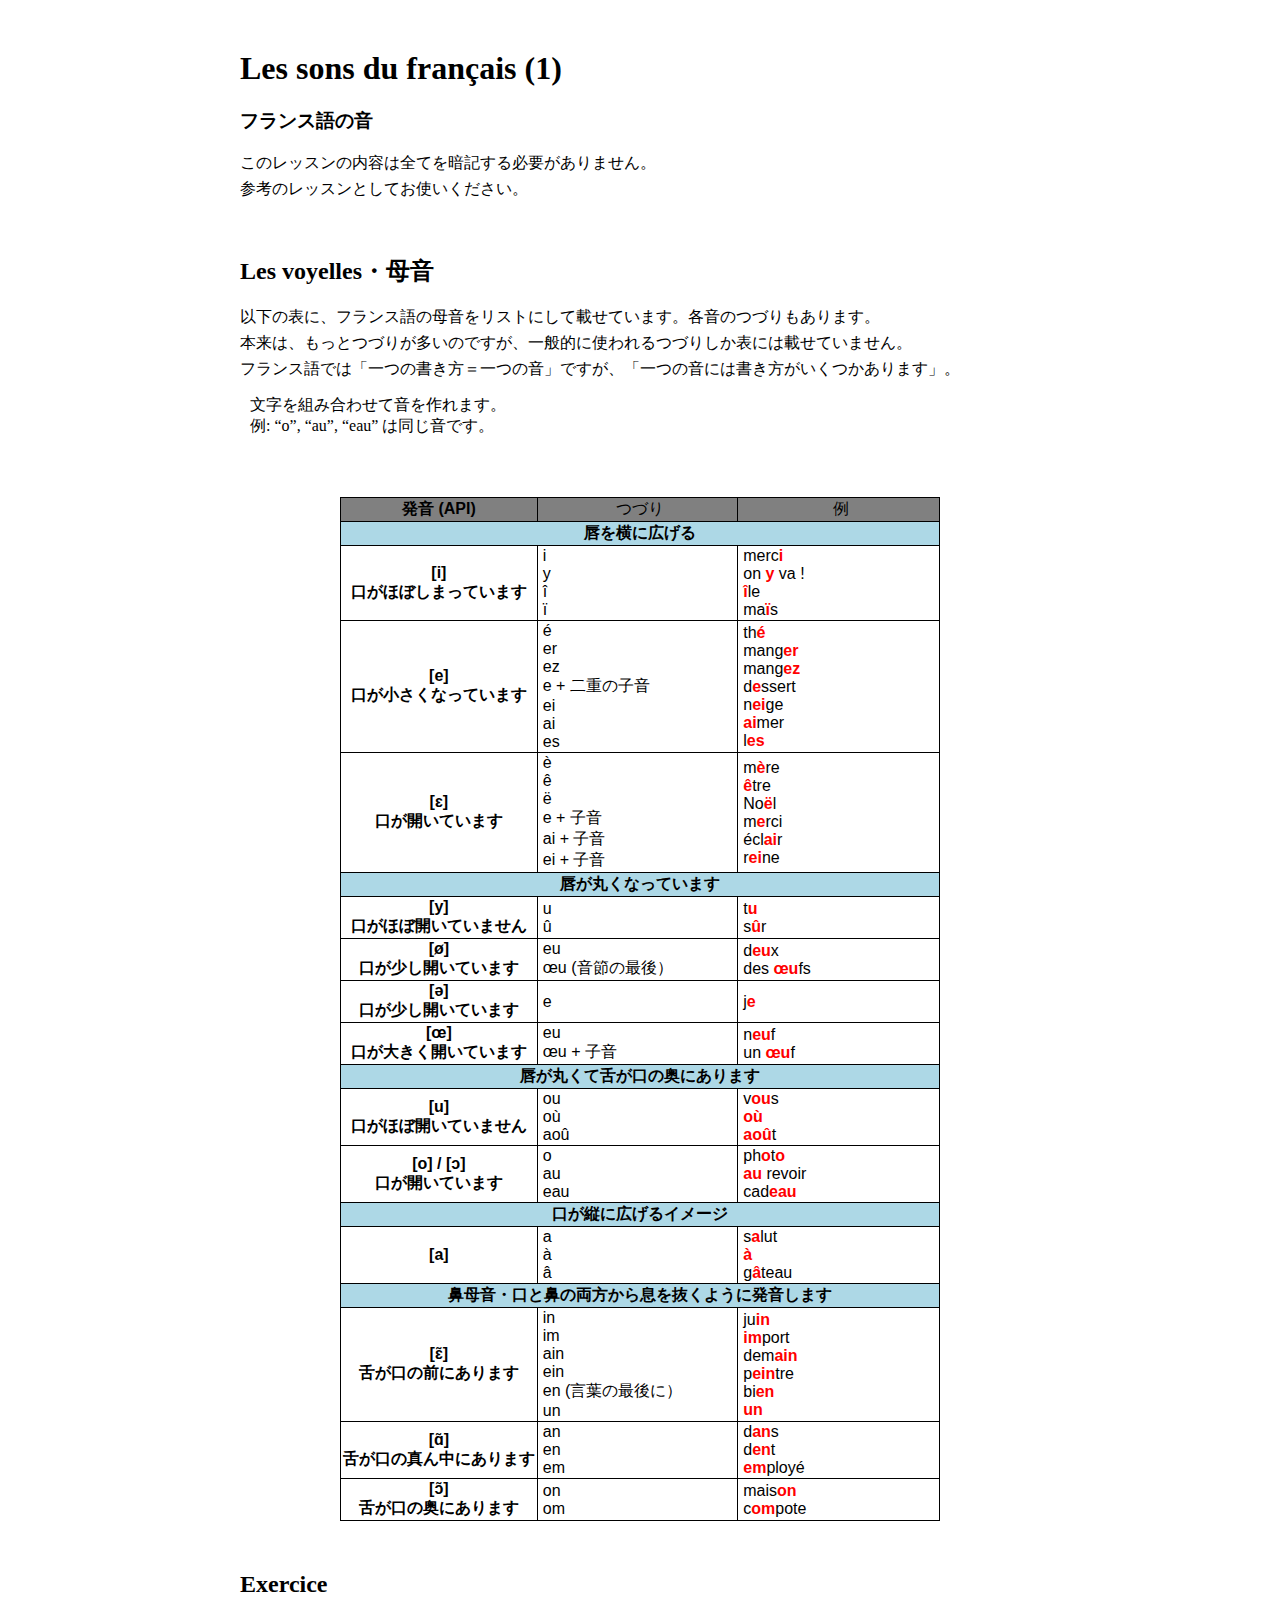
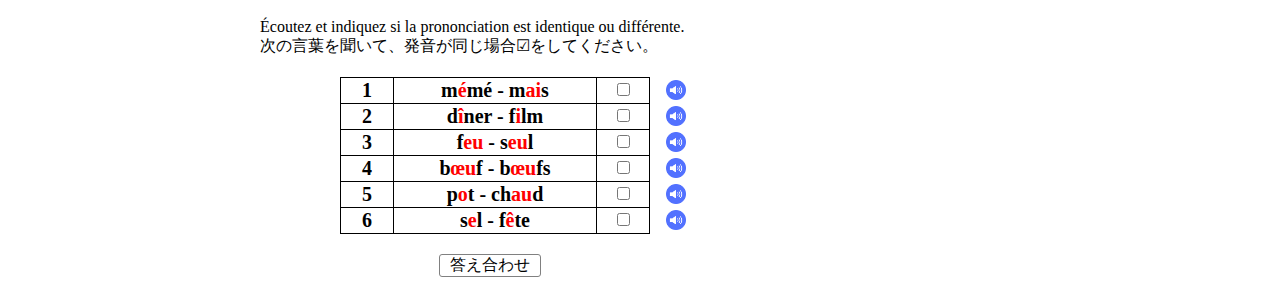
<file: francais_mail_2.html>
<!DOCTYPE html>
<html>
    <head>
        <meta charset="utf-8">
        <title>Les sons du français (1)</title>
        <link href="css/francais_mail_2.css" rel="stylesheet">
    </head>
    <body>
        <header>
            <div class="headerTitle">
                <h1>Les sons du français (1)</h1>
                <h3>フランス語の音</h3>
                <p>このレッスンの内容は全てを暗記する必要がありません。</p>
                <p>参考のレッスンとしてお使いください。</p>
            </div>
        </header>
        
        <main>
            <div class="mainTop">
                <h2>Les voyelles・母音</h2>
                <p>以下の表に、フランス語の母音をリストにして載せています。各音のつづりもあります。</p>
                <p>本来は、もっとつづりが多いのですが、一般的に使われるつづりしか表には載せていません。</p>
                <p>フランス語では「一つの書き方＝一つの音」ですが、「一つの音には書き方がいくつかあります」。</p>
                <div class="mainTopContent">
                    <p>文字を組み合わせて音を作れます。</p>
                    <p>例: “o”, “au”, “eau” は同じ音です。</p>
                </div>
            </div>
            
            <div class="mainMiddle">
                <table>
                    <tr class="mainMiddleExample">
                        <th>発音 (API)</th>
                        <td>つづり</td>
                        <td>例</td>
                    </tr>
                    <tr class="mainMiddleContents">
                        <th colspan="3">唇を横に広げる</th>
                    </tr>
                    <tr>
                        <th>[i]<br>口がほぼしまっています</th>
                        <td>i<br>y<br>î<br>ï</td>
                        <td>merc<span>i</span><br>on <span>y</span> va !<br><span>î</span>le<br>ma<span>ï</span>s</td>
                    </tr>
                    <tr>
                        <th>[e]<br>口が小さくなっています</th>
                        <td>é<br>er<br>ez<br>e + 二重の子音<br>ei<br>ai<br>es</td>
                        <td>th<span>é</span><br>mang<span>er</span><br>mang<span>ez</span><br>d<span>e</span>ssert<br>n<span>ei</span>ge<br><span>ai</span>mer<br>l<span>es</span></td>
                    </tr>
                    <tr>
                        <th>[ɛ]<br>口が開いています</th>
                        <td>è<br>ê<br>ë<br>e +  子音<br>ai + 子音<br>ei + 子音</td>
                        <td>m<span>è</span>re<br><span>ê</span>tre<br>No<span>ë</span>l<br>m<span>e</span>rci<br>écl<span>ai</span>r<br>r<span>ei</span>ne</td>
                    </tr>
                    <tr class="mainMiddleContents">
                        <th colspan="3">唇が丸くなっています</th>
                    </tr>
                    <tr>
                        <th>[y]<br>口がほぼ開いていません</th>
                        <td>u<br>û</td>
                        <td>t<span>u</span><br>s<span>û</span>r</td>
                    </tr>
                    <tr>
                        <th>[ø]<br>口が少し開いています</th>
                        <td>eu<br>œu (音節の最後）</td>
                        <td>d<span>eu</span>x<br>des <span>œu</span>fs</td>
                    </tr>
                    <tr>
                        <th>[ə]<br>口が少し開いています</th>
                        <td>e</td>
                        <td>j<span>e</span></td>
                    </tr>
                    <tr>
                        <th>[œ]<br>口が大きく開いています</th>
                        <td>eu<br>œu + 子音</td>
                        <td>n<span>eu</span>f<br>un <span>œu</span>f</td>
                    </tr>
                    <tr class="mainMiddleContents">
                        <th colspan="3">唇が丸くて舌が口の奥にあります</th>
                    </tr>
                    <tr>
                        <th>[u]<br>口がほぼ開いていません</th>
                        <td>ou<br>où<br>aoû</td>
                        <td>v<span>ou</span>s<br><span>où</span><br><span>aoû</span>t</td>
                    </tr>
                    <tr>
                        <th>[o] / [ɔ]<br>口が開いています</th>
                        <td>o<br>au<br>eau</td>
                        <td>ph<span>o</span>t<span>o</span><br><span>au</span> revoir<br>cad<span>eau</span></td>
                    </tr>
                    <tr class="mainMiddleContents">
                        <th colspan="3">口が縦に広げるイメージ</th>
                    </tr>
                    <tr>
                        <th>[a]</th>
                        <td>a<br>à<br>â</td>
                        <td>s<span>a</span>lut<br><span>à</span><br>g<span>â</span>teau</td>
                    </tr>
                    <tr class="mainMiddleContents">
                        <th colspan="3">鼻母音・口と鼻の両方から息を抜くように発音します</th>
                    </tr>
                    <tr>
                        <th>[ɛ̃]<br>舌が口の前にあります</th>
                        <td>in<br>im<br>ain<br>ein<br>en (言葉の最後に）<br>un<br></td>
                        <td>ju<span>in</span><br><span>im</span>port<br>dem<span>ain</span><br>p<span>ein</span>tre<br>bi<span>en</span><br><span>un</span><br></td>
                    </tr>
                    <tr>
                        <th>[ɑ̃]<br>舌が口の真ん中にあります</th>
                        <td>an<br>en<br>em</td>
                        <td>d<span>an</span>s<br>d<span>en</span>t<br><span>em</span>ployé</td>
                    </tr>
                    <tr>
                        <th>[ɔ̃]<br>舌が口の奥にあります</th>
                        <td>on<br>om</td>
                        <td>mais<span>on</span><br>c<span>om</span>pote</td>
                    </tr>
                </table>
            </div>
            
            <div class="mainBottom">
                <h2>Exercice</h2>
                <div class="mainBottom1">
                    <p>Écoutez et indiquez si la prononciation est identique ou différente.</p>
                    <p>次の言葉を聞いて、発音が同じ場合☑をしてください。</p>
                </div>
                <div class="mainBottom1_1">
                    <table id="mainBottom">
                        <tr id="mainBottom1_1_answer1">
                            <th class="mainBottom1_1_Nomber">1</th>
                            <th>m<span>é</span>mé - m<span>ai</span>s</th>
                            <td><input type="checkbox" id="mainBottom1_1_1"></td>
                            <td>
                                <p onclick="audio2_1()" class="audioPlay"><img src="img/speker.png" width="20" height="20"></p>
                                <audio replay="auto" id="audioPlay1">
                                    <source src="Audio/1.mp3" rel="audio/mp3">
                                </audio>
                            </td>
                        </tr>
                        <tr id="mainBottom1_1_answer2">
                            <th class="mainBottom1_1_Nomber">2</th>
                            <th>d<span>î</span>ner - f<span>i</span>lm</th>
                            <td><input type="checkbox" id="mainBottom1_1_2"></td>
                            <td>
                                <p onclick="audio2_2()" class="audioPlay"><img src="img/speker.png" width="20" height="20"></p>
                                <audio replay="auto" id="audioPlay2">
                                    <source src="Audio/2.mp3" rel="audio/mp3">
                                </audio>
                            </td>
                        </tr>
                        <tr id="mainBottom1_1_answer3">
                            <th class="mainBottom1_1_Nomber">3</th>
                            <th>f<span>eu</span> - s<span>eu</span>l</th>
                            <td><input type="checkbox" id="mainBottom1_1_3"></td>
                            <td>
                                <p onclick="audio2_3()" class="audioPlay"><img src="img/speker.png" width="20" height="20"></p>
                                <audio replay="auto" id="audioPlay3">
                                    <source src="Audio/3.mp3" rel="audio/mp3">
                                </audio>
                            </td>
                        </tr>
                        <tr id="mainBottom1_1_answer4">
                            <th class="mainBottom1_1_Nomber">4</th>
                            <th>b<span>œu</span>f - b<span>œu</span>fs</th>
                            <td><input type="checkbox" id="mainBottom1_1_4"></td>
                            <td>
                                <p onclick="audio2_4()" class="audioPlay"><img src="img/speker.png" width="20" height="20"></p>
                                <audio replay="auto" id="audioPlay4">
                                    <source src="Audio/4.mp3" rel="audio/mp3">
                                </audio>
                            </td>
                        </tr>
                        <tr id="mainBottom1_1_answer5">
                            <th class="mainBottom1_1_Nomber">5</th>
                            <th>p<span>o</span>t - ch<span>au</span>d</th>
                            <td><input type="checkbox" id="mainBottom1_1_5"></td>
                            <td>
                                <p onclick="audio2_5()" class="audioPlay"><img src="img/speker.png" width="20" height="20"></p>
                                <audio replay="auto" id="audioPlay5">
                                    <source src="Audio/5.mp3" rel="audio/mp3">
                                </audio>
                            </td>
                        </tr>
                        <tr id="mainBottom1_1_answer6">
                            <th class="mainBottom1_1_Nomber">6</th>
                            <th>s<span>e</span>l - f<span>ê</span>te</th>
                            <td><input type="checkbox" id="mainBottom1_1_6"></td>
                            <td>
                                <p onclick="audio2_6()" class="audioPlay"><img src="img/speker.png" width="20" height="20"></p>
                                <audio replay="auto" id="audioPlay6">
                                    <source src="Audio/6.mp3" rel="audio/mp3">
                                </audio>
                            </td>
                        </tr>
                    </table>
                    <section>
                        <div class="mainBottom1_2">
                            <p onclick="answer2_1()" id="mainBottom1_2">答え合わせ</p>
                        </div>
                    </section>
                </div>
            </div>
        </main>
        <script src="francais_mail.js"></script>
    </body>
</html>
</file>
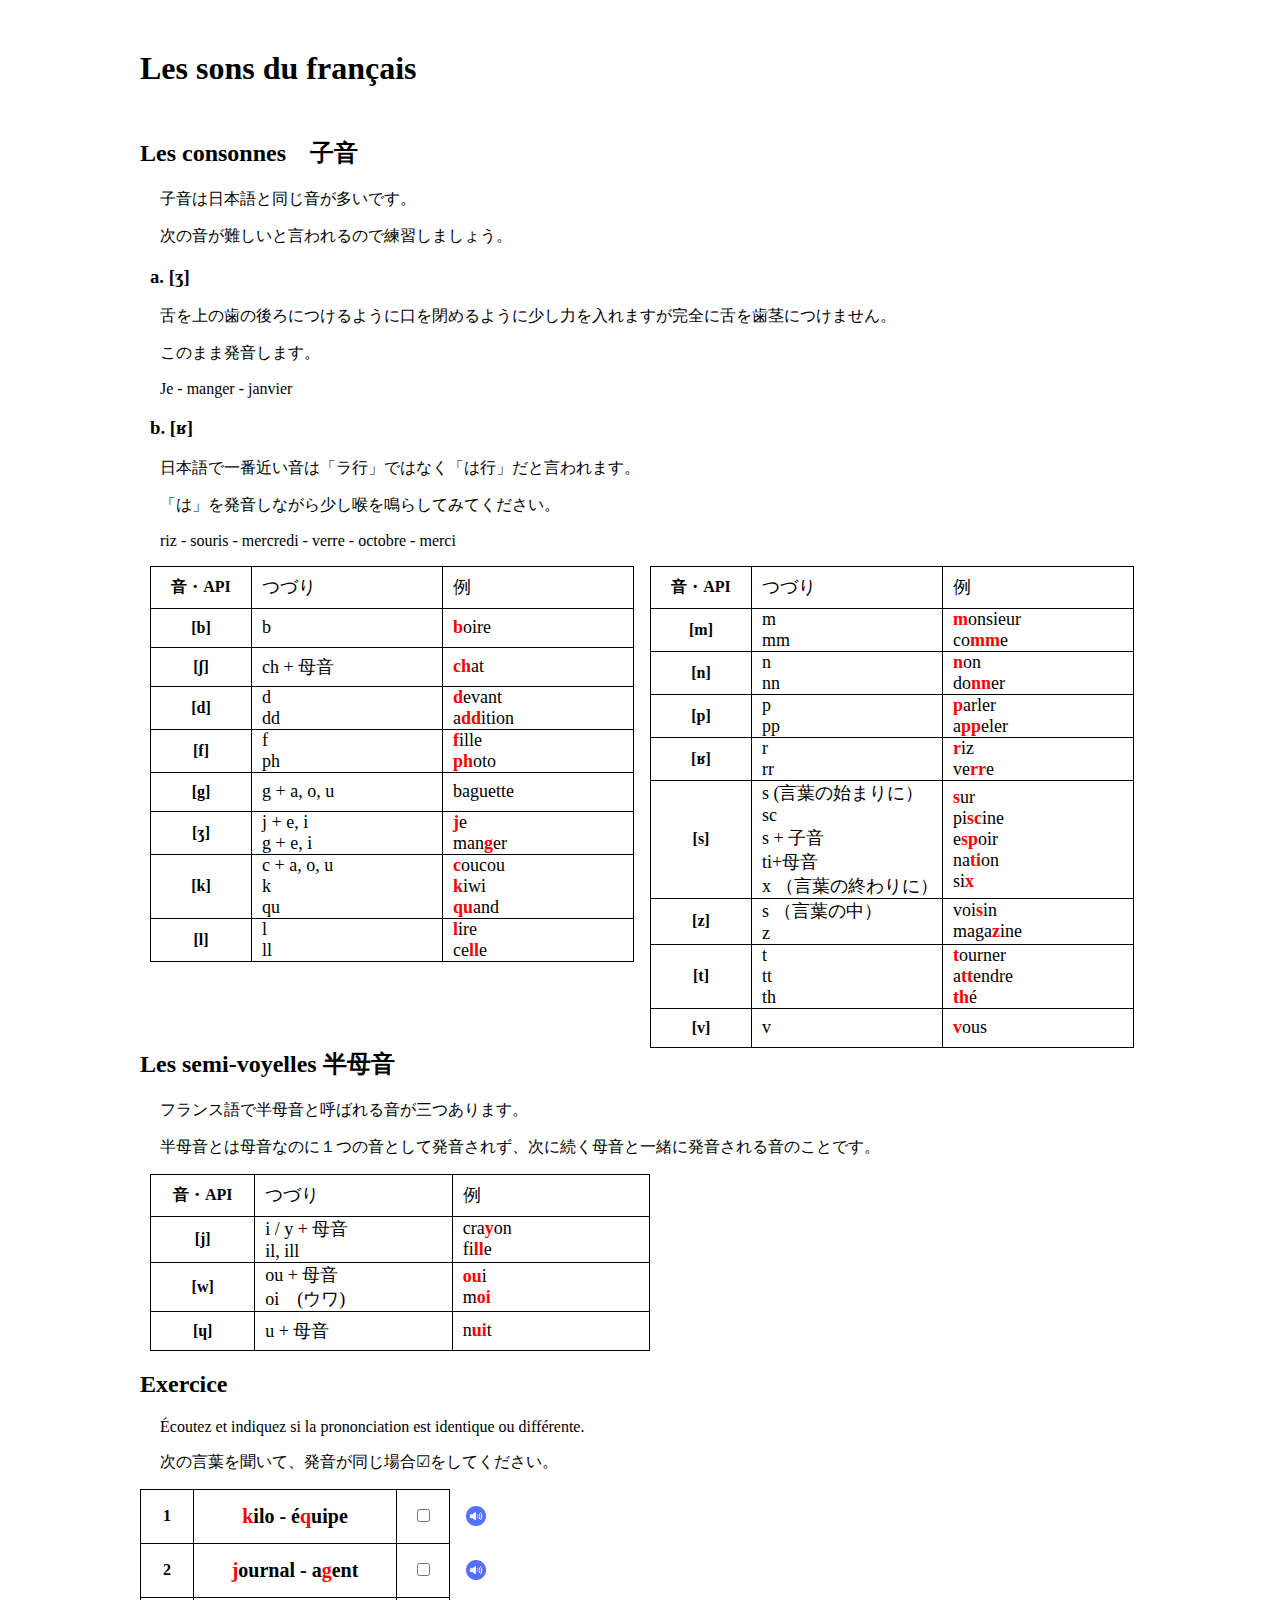
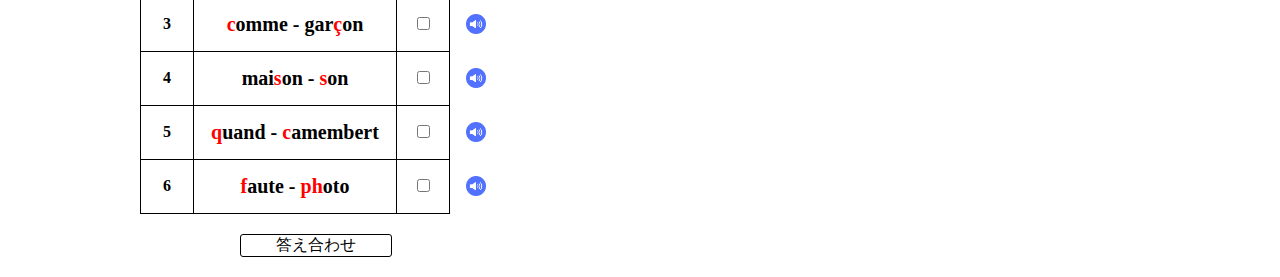
<file: francais_mail_3.html>
<!DOCTYPE html>
<html>
    <head>
        <meta charset = "utf-8">
        <title>Les sons du français (2)</title>
        <link href="css/francais_mail_3.css" rel="stylesheet">
    </head>
    
    <body>
        <header>
            <div class="header">
                <h1>Les sons du français</h1>
                
            </div>
        </header>
        
        <main>
            <div class="mainTop">
                <h2>Les consonnes　子音</h2>
                <p>子音は日本語と同じ音が多いです。</p>
                <p>次の音が難しいと言われるので練習しましょう。</p>
                <h3>a. [ʒ]</h3>
                <p>舌を上の歯の後ろにつけるように口を閉めるように少し力を入れますが完全に舌を歯茎につけません。</p>
                <p>このまま発音します。</p>
                <p>Je - manger - janvier </p>
                <h3>b. [ʁ] </h3>
                <p>日本語で一番近い音は「ラ行」ではなく「は行」だと言われます。</p>
                <p>「は」を発音しながら少し喉を鳴らしてみてください。</p>
                <p>riz - souris - mercredi - verre - octobre - merci </p>
                <div class="mainTopList">
                    <section>
                        <table>
                            <tr>
                                <th>音・API</th>
                                <td>つづり</td>
                                <td>例</td>
                            </tr>
                            <tr>
                                <th>[b]</th>
                                <td>b</td>
                                <td><span>b</span>oire</td>
                            </tr>
                            <tr>
                                <th>[ʃ]</th>
                                <td>ch + 母音</td>
                                <td><span>ch</span>at</td>
                            </tr>
                            <tr>
                                <th>[d]</th>
                                <td>d<br>dd</td>
                                <td><span>d</span>evant<br>a<span>dd</span>ition</td>
                            </tr>
                            <tr>
                                <th>[f]</th>
                                <td>f<br>ph</td>
                                <td><span>f</span>ille<br><span>ph</span>oto</td>
                            </tr>
                            <tr>
                                <th>[g]</th>
                                <td>g + a, o, u</td>
                                <td>baguette</td>
                            </tr>
                            <tr>
                                <th>[ʒ]</th>
                                <td>j + e, i<br>g + e, i</td>
                                <td><span>j</span>e<br>man<span>g</span>er</td>
                            </tr>
                            <tr>
                                <th>[k]</th>
                                <td>c + a, o, u<br>k<br>qu</td>
                                <td><span>c</span>oucou<br><span>k</span>iwi<br><span>qu</span>and</td>
                            </tr>
                            <tr>
                                <th>[l]</th>
                                <td>l<br>ll</td>
                                <td><span>l</span>ire<br>ce<span>ll</span>e</td>
                            </tr>
                        </table>
                    </section>
                    <section>
                        <table>
                            <tr>
                                <th>音・API</th>
                                <td>つづり</td>
                                <td>例</td>
                            </tr>
                            <tr>
                                <th>[m]</th>
                                <td>m<br>mm</td>
                                <td><span>m</span>onsieur<br>co<span>mm</span>e</td>
                            </tr>
                            <tr>
                                <th>[n]</th>
                                <td>n<br>nn</td>
                                <td><span>n</span>on<br>do<span>nn</span>er</td>
                            </tr>
                            <tr>
                                <th>[p]</th>
                                <td>p<br>pp</td>
                                <td><span>p</span>arler<br>a<span>pp</span>eler</td>
                            </tr>
                            <tr>
                                <th>[ʁ]</th>
                                <td>r<br>rr</td>
                                <td><span>r</span>iz<br>ve<span>rr</span>e</td>
                            </tr>
                            <tr>
                                <th>[s]</th>
                                <td>s (言葉の始まりに）<br>sc<br>s + 子音<br>ti+母音<br>x （言葉の終わりに）</td>
                                <td><span>s</span>ur<br>pi<span>sc</span>ine<br>e<span>sp</span>oir<br>na<span>ti</span>on<br>si<span>x</span></td>
                            </tr>
                            <tr>
                                <th>[z]</th>
                                <td>s （言葉の中）<br>z</td>
                                <td>voi<span>s</span>in<br>maga<span>z</span>ine</td>
                            </tr>
                            <tr>
                                <th>[t]</th>
                                <td>t<br>tt<br>th</td>
                                <td><span>t</span>ourner<br>a<span>tt</span>endre<br><span>th</span>é</td>
                            </tr>
                            <tr>
                                <th>[v]</th>
                                <td>v</td>
                                <td><span>v</span>ous</td>
                            </tr>
                        </table>
                    </section>
                </div>
            </div>
            <div class="mainMiddle">
                <h2>Les semi-voyelles 半母音</h2>
                <p>フランス語で半母音と呼ばれる音が三つあります。</p>
                <p>半母音とは母音なのに１つの音として発音されず、次に続く母音と一緒に発音される音のことです。</p>
                <div class="mainMiddleList">
                    <table>
                        <tr>
                            <th>音・API</th>
                            <td>つづり</td>
                            <td>例</td>
                        </tr>
                        <tr>
                            <th>[j]</th>
                            <td>i / y + 母音<br>il, ill</td>
                            <td>cra<span>y</span>on<br>fi<span>ll</span>e</td>
                        </tr>
                        <tr>
                            <th>[w]</th>
                            <td>ou + 母音<br>oi　(ウワ)</td>
                            <td><span>ou</span>i<br>m<span>oi</span></td>
                        </tr>
                        <tr>
                            <th>[ɥ]</th>
                            <td>u + 母音</td>
                            <td>n<span>ui</span>t</td>
                        </tr>
                    </table>
                </div>
            </div>
            <div class="mainBottom">
                <h2>Exercice</h2>
                <div class="mainBottom1">
                    <p>Écoutez et indiquez si la prononciation est identique ou différente.</p>
                    <p>次の言葉を聞いて、発音が同じ場合☑をしてください。</p>
                </div>
                <div class="mainBottom1_1">
                    <table id="mainBottom">
                        <tr id="mainBottom1_1_answer1">
                            <th class="mainBottom1_1_Nomber">1</th>
                            <th><span>k</span>ilo - é<span>q</span>uipe</th>
                            <td><input type="checkbox" id="mainBottom1_1_1"></td>
                            <td>
                                <p onclick="audio2_1()" class="audioPlay"><img src="img/speker.png" width="20" height="20"></p>
                                <audio replay="auto" id="audioPlay1">
                                    <source src="Audio/1.mp3" rel="audio/mp3">
                                </audio>
                            </td>
                        </tr>
                        <tr id="mainBottom1_1_answer2">
                            <th class="mainBottom1_1_Nomber">2</th>
                            <th><span>j</span>ournal  - a<span>g</span>ent</th>
                            <td><input type="checkbox" id="mainBottom1_1_2"></td>
                            <td>
                                <p onclick="audio2_2()" class="audioPlay"><img src="img/speker.png" width="20" height="20"></p>
                                <audio replay="auto" id="audioPlay2">
                                    <source src="Audio/2.mp3" rel="audio/mp3">
                                </audio>
                            </td>
                        </tr>
                        <tr id="mainBottom1_1_answer3">
                            <th class="mainBottom1_1_Nomber">3</th>
                            <th><span>c</span>omme - gar<span>ç</span>on</th>
                            <td><input type="checkbox" id="mainBottom1_1_3"></td>
                            <td>
                                <p onclick="audio2_3()" class="audioPlay"><img src="img/speker.png" width="20" height="20"></p>
                                <audio replay="auto" id="audioPlay3">
                                    <source src="Audio/3.mp3" rel="audio/mp3">
                                </audio>
                            </td>
                        </tr>
                        <tr id="mainBottom1_1_answer4">
                            <th class="mainBottom1_1_Nomber">4</th>
                            <th>mai<span>s</span>on - <span>s</span>on</th>
                            <td><input type="checkbox" id="mainBottom1_1_4"></td>
                            <td>
                                <p onclick="audio2_4()" class="audioPlay"><img src="img/speker.png" width="20" height="20"></p>
                                <audio replay="auto" id="audioPlay4">
                                    <source src="Audio/4.mp3" rel="audio/mp3">
                                </audio>
                            </td>
                        </tr>
                        <tr id="mainBottom1_1_answer5">
                            <th class="mainBottom1_1_Nomber">5</th>
                            <th><span>q</span>uand - <span>c</span>amembert</th>
                            <td><input type="checkbox" id="mainBottom1_1_5"></td>
                            <td>
                                <p onclick="audio2_5()" class="audioPlay"><img src="img/speker.png" width="20" height="20"></p>
                                <audio replay="auto" id="audioPlay5">
                                    <source src="Audio/5.mp3" rel="audio/mp3">
                                </audio>
                            </td>
                        </tr>
                        <tr id="mainBottom1_1_answer6">
                            <th class="mainBottom1_1_Nomber">6</th>
                            <th><span>f</span>aute - <span>ph</span>oto</th>
                            <td><input type="checkbox" id="mainBottom1_1_6"></td>
                            <td>
                                <p onclick="audio2_6()" class="audioPlay"><img src="img/speker.png" width="20" height="20"></p>
                                <audio replay="auto" id="audioPlay6">
                                    <source src="Audio/6.mp3" rel="audio/mp3">
                                </audio>
                            </td>
                        </tr>
                    </table>
                    <section>
                        <div class="mainBottom1_2">
                            <p onclick="answer3_1()" id="mainBottom1_2">答え合わせ</p>
                        </div>
                    </section>
                    <section>
                        <div class="mainBottom1_3">
                            <p onclick="answer3_2()" id="mainBottom1_3">答えを隠す</p>
                        </div>
                    </section>
                </div>
            </div>
        </main>
        <script src="francais_mail.js"></script>
    </body>
</html>
</file>
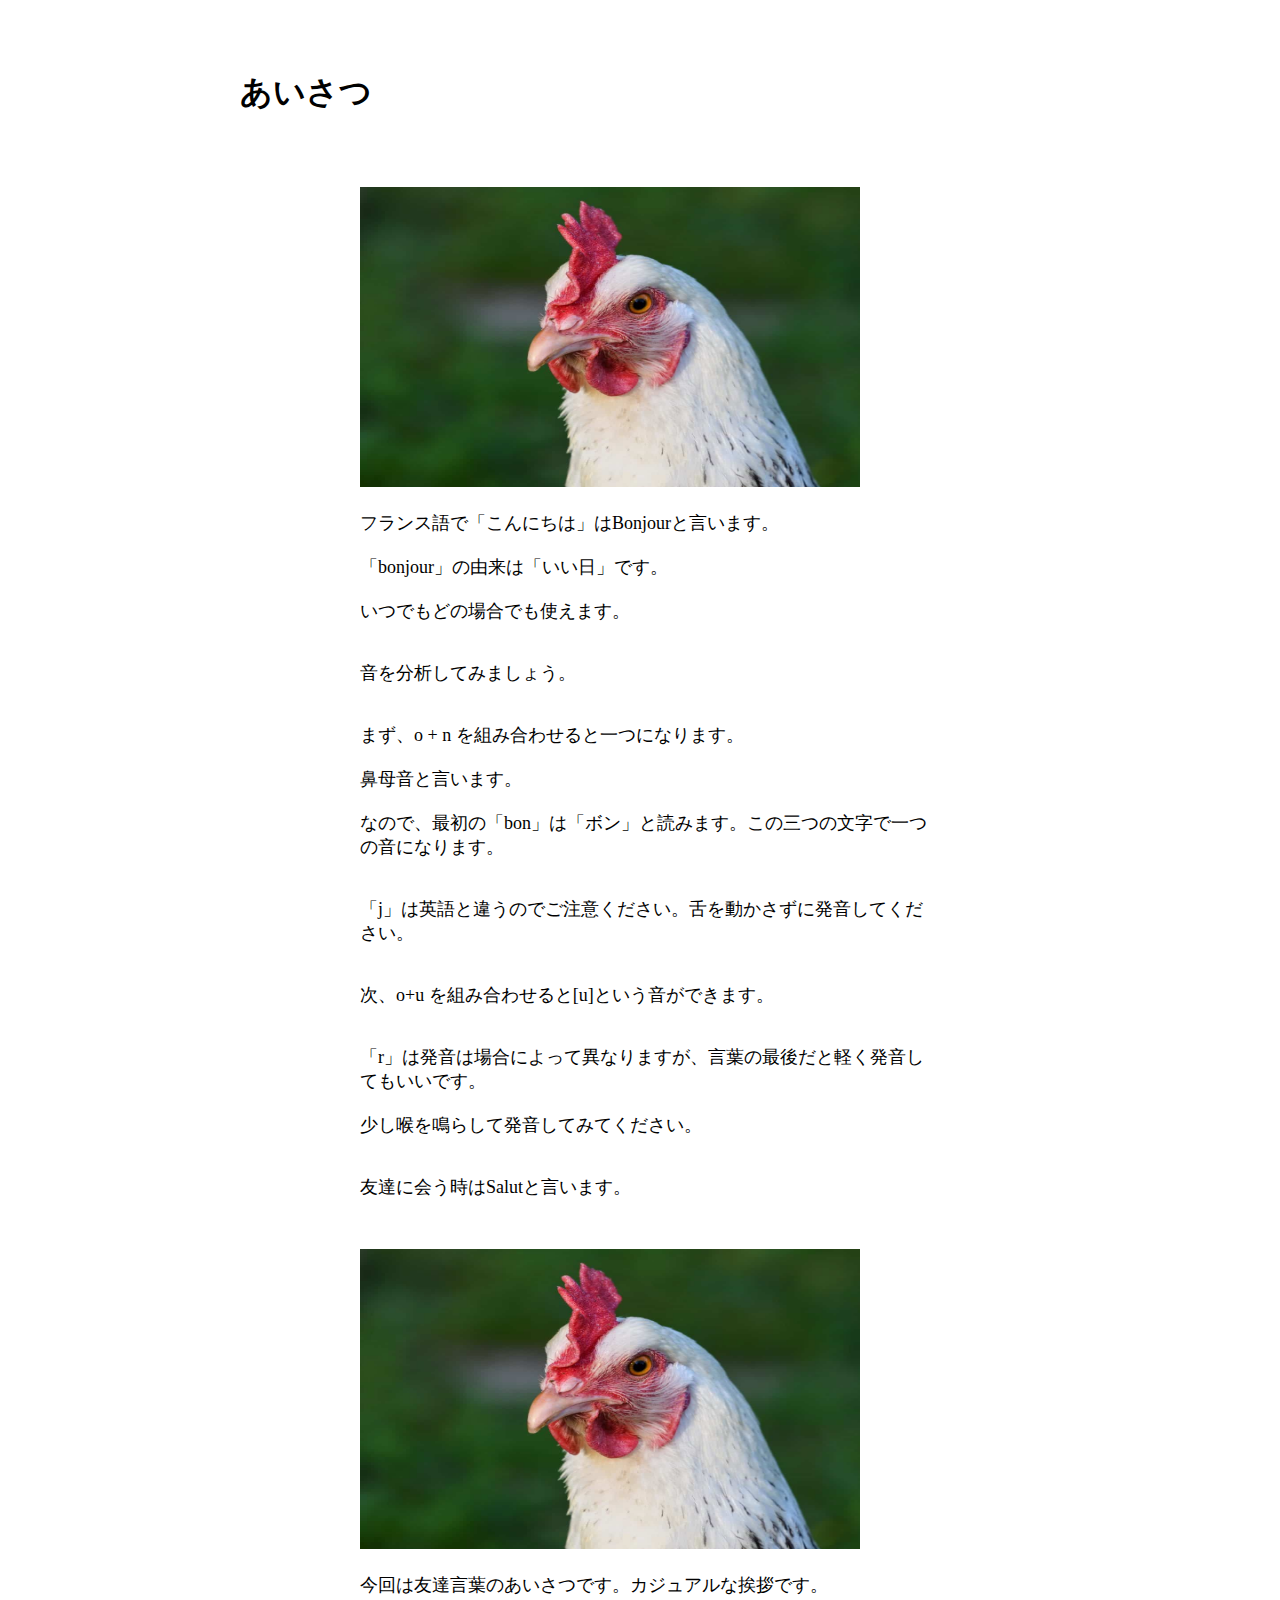
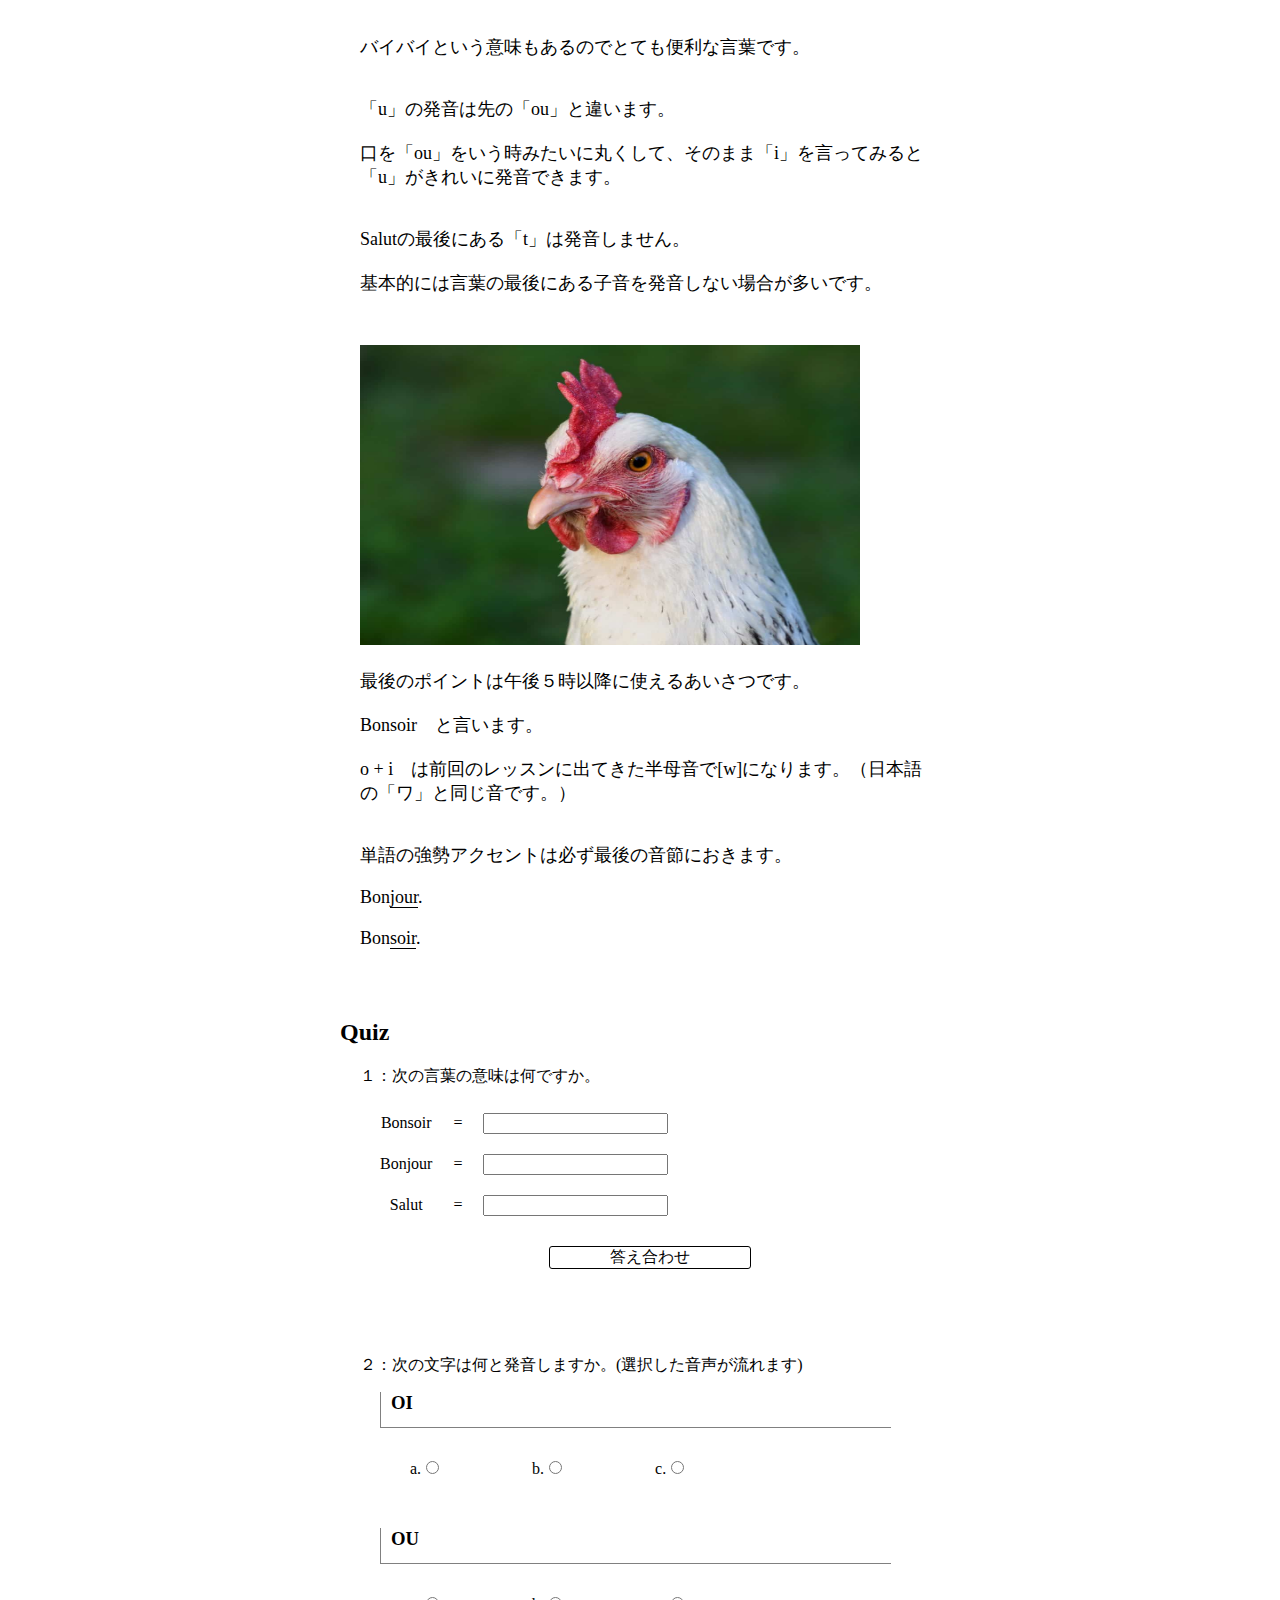
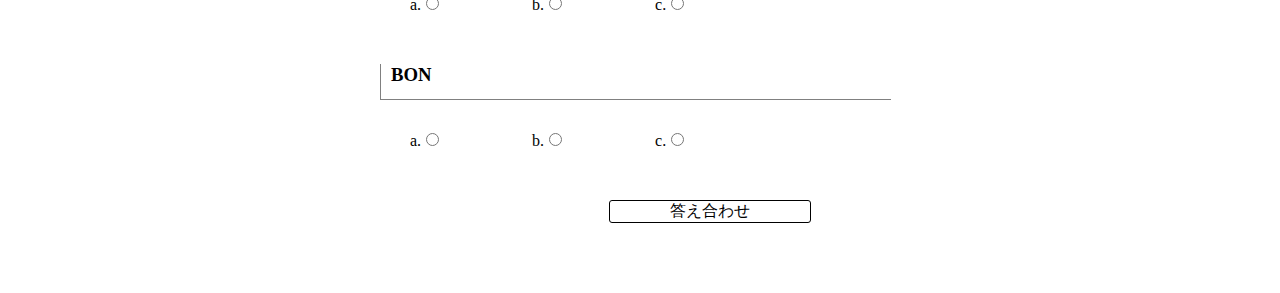
<file: francais_mail_4.html>
<!DOCTYPE html>
<html>
    <head>
        <title>あいさつ</title>
        <meta charset="utf-8">
        <link href="css/francais_mail_4.css" rel="stylesheet">
    </head>
    <body>
        <header>
            <div class="headerTitle">
                <h1>あいさつ</h1>
            </div>
        </header>
        
        <main>
            <div class="mainTop">
                <div class="mainTopPicture">
                    <img src="img/poulet.jpg" width=500px height=300px>
                </div>
                <div class="mainTopContent">
                    <p>フランス語で「こんにちは」はBonjourと言います。</p>
                    <p>「bonjour」の由来は「いい日」です。</p>
                    <p>いつでもどの場合でも使えます。</p>
                    <br>
                    <p>音を分析してみましょう。</p>
                    <br>
                    <p>まず、o + n を組み合わせると一つになります。</p>
                    <p>鼻母音と言います。</p>
                    <p>なので、最初の「bon」は「ボン」と読みます。この三つの文字で一つの音になります。</p>
                    <br>
                    <p>「j」は英語と違うのでご注意ください。舌を動かさずに発音してください。</p>
                    <br>
                    <p>次、o+u を組み合わせると[u]という音ができます。</p>
                    <br>
                    <p>「r」は発音は場合によって異なりますが、言葉の最後だと軽く発音してもいいです。</p>
                    <p>少し喉を鳴らして発音してみてください。</p>
                    <br>
                    <p>友達に会う時はSalutと言います。</p>
                </div>
            </div>
            <div class="mainMiddle">
                <div class="mainMiddlePicture">
                    <img src="img/poulet.jpg" width=500px height=300px>
                </div>
                <div class="mainMiddleContent">
                    <p>今回は友達言葉のあいさつです。カジュアルな挨拶です。</p>
                    <br>
                    <p>バイバイという意味もあるのでとても便利な言葉です。</p>
                    <br>
                    <p>「u」の発音は先の「ou」と違います。</p>
                    <p>口を「ou」をいう時みたいに丸くして、そのまま「i」を言ってみると「u」がきれいに発音できます。</p>
                    <br>
                    <p>Salutの最後にある「t」は発音しません。</p>
                    <p>基本的には言葉の最後にある子音を発音しない場合が多いです。</p>
                </div>
            </div>
            <div class="mainBottom">
                <div class="mainBottomPicture">
                    <img src="img/poulet.jpg" width=500px height=300px>
                </div>
                <div class="mainBottomContent">
                    <p>最後のポイントは午後５時以降に使えるあいさつです。</p>
                    <p>Bonsoir　と言います。</p>
                    <p>o + i　は前回のレッスンに出てきた半母音で[w]になります。（日本語の「ワ」と同じ音です。）</p>
                    <br>
                    <p>単語の強勢アクセントは必ず最後の音節におきます。</p>
                    <p>Bon<span>jour</span>.</p>
                    <p>Bon<span>soir</span>.</p>
                </div>
            </div>
            <div class="quiz">
                <div class="quizTitle">
                    <h2>Quiz</h2>
                </div>
                <div class="quizContent1">
                    <p>１：次の言葉の意味は何ですか。</p>
                    <table id="table">
                        <tr id="quizContentAdd1_1">
                            <td>Bonsoir</td>
                            <td>=</td>
                            <td><input type="text" id="quizContent1_1"></td>
                        </tr>
                        <tr id="quizContentAdd1_2">
                            <td>Bonjour</td>
                            <td>=</td>
                            <td><input type="text" id="quizContent1_2"></td>
                        </tr>
                        <tr id="quizContentAdd1_3">
                            <td>Salut</td>
                            <td>=</td>
                            <td><input type="text" id="quizContent1_3"></td>
                        </tr>
                    </table>
                    <div class="quizContentAnswer4_1">
                        <p onclick="answer4_1()" id="answer4_1">答え合わせ</p>
                        <div class="quizContentAnswer4_2">
                            <p onclick="answer4_2()" id="answer4_2">答えを隠す</p>
                        </div>    
                    </div>
                </div>
                <div class="quizContent2">
                    <p>２：次の文字は何と発音しますか。(選択した音声が流れます)</p>
                    <section class="quizContent2_1">
                        <div class="quizContentTitle" id="quizContentTitle1">
                            <h3>OI</h3>
                        </div>
                        <p onclick="francais_mail_4_Audio1()" class="audioPlay">a.<input type="radio" name="oi" id="francais_mail_4_Answer1"></p>
                        <audio replay="auto" id="francais_mail_4_Audio1">
                            <source src="Audio/1.mp3" rel="audio/mp3">
                        </audio>
                        <p onclick="francais_mail_4_Audio2()" class="audioPlay">b.<input type="radio" name="oi" id="francais_mail_4_Answer2"></p>
                        <audio replay="auto" id="francais_mail_4_Audio2">
                            <source src="Audio/2.mp3" rel="audio/mp3">
                        </audio>
                        <p onclick="francais_mail_4_Audio3()" class="audioPlay">c.<input type="radio" name="oi" id="francais_mail_4_Answer3"></p>
                        <audio replay="auto" id="francais_mail_4_Audio3">
                            <source src="Audio/3.mp3" rel="audio/mp3">
                        </audio>
                        <div class="quizContent2_1" id="francais_mail_4_quizContent2_1"></div>
                    </section>
                    <section class="quizContent2_2">
                        <div class="quizContentTitle" id="quizContentTitle2">
                            <h3>OU</h3>
                        </div>
                        <p onclick="francais_mail_4_Audio4()" class="audioPlay">a.<input type="radio" name="ou" id="francais_mail_4_Answer4"></p>
                        <audio replay="auto" id="francais_mail_4_Audio4">
                            <source src="Audio/6.mp3" rel="audio/mp3">
                        </audio>
                        <p onclick="francais_mail_4_Audio5()" class="audioPlay">b.<input type="radio" name="ou" id="francais_mail_4_Answer5"></p>
                        <audio replay="auto" id="francais_mail_4_Audio5">
                            <source src="Audio/6.mp3" rel="audio/mp3">
                        </audio>
                        <p onclick="francais_mail_4_Audio6()" class="audioPlay">c.<input type="radio" name="ou" id="francais_mail_4_Answer6"></p>
                        <audio replay="auto" id="francais_mail_4_Audio6">
                            <source src="Audio/6.mp3" rel="audio/mp3">
                        </audio>
                        <div class="quizContent2_2" id="francais_mail_4_quizContent2_2"></div>
                    </section>
                    <section class="quizContent2_3">
                        <div class="quizContentTitle" id="quizContentTitle3">
                            <h3>BON</h3>
                        </div>
                        <p onclick="francais_mail_4_Audio7()" class="audioPlay">a.<input type="radio" name="bon" id="francais_mail_4_Answer7"></p>
                        <audio replay="auto" id="francais_mail_4_Audio7">
                            <source src="Audio/6.mp3" rel="audio/mp3">
                        </audio>
                        <p onclick="francais_mail_4_Audio8()" class="audioPlay">b.<input type="radio" name="bon" id="francais_mail_4_Answer8"></p>
                        <audio replay="auto" id="francais_mail_4_Audio8">
                            <source src="Audio/6.mp3" rel="audio/mp3">
                        </audio>
                        <p onclick="francais_mail_4_Audio9()" class="audioPlay">c.<input type="radio" name="bon" id="francais_mail_4_Answer9"></p>
                        <audio replay="auto" id="francais_mail_4_Audio9">
                            <source src="Audio/6.mp3" rel="audio/mp3">
                        </audio>
                        <div class="quizContent2_3" id="francais_mail_4_quizContent2_3"></div>
                    </section>
                    <div class="quizContentAnswer4_3">
                        <p onclick="answer4_3()" id="answer4_3">答え合わせ</p>
                        <div class="quizContentAnswer4_4">
                            <p onclick="answer4_4()" id="answer4_4">答えを隠す</p>
                        </div>    
                    </div>
                </div>
            </div>
        </main>
        <script src="francais_mail.js"></script>
    </body>
</html>
</file>
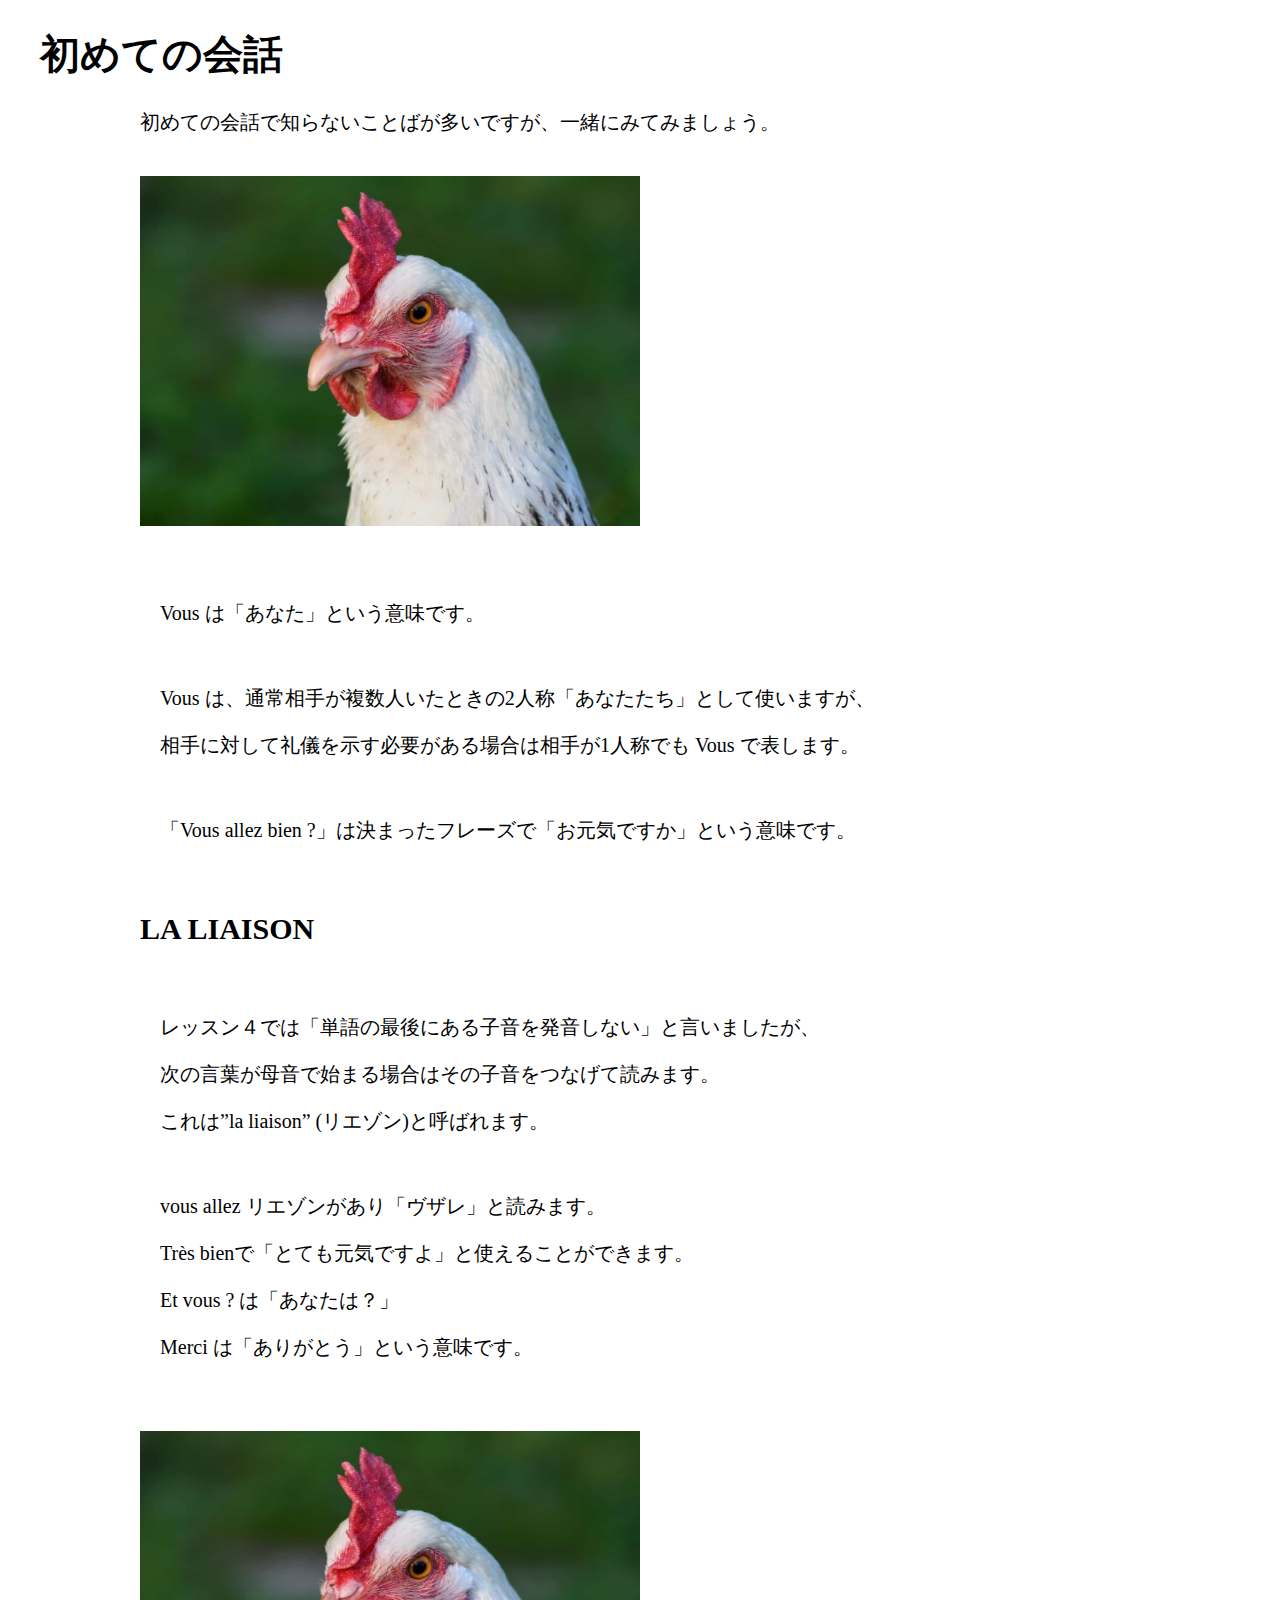
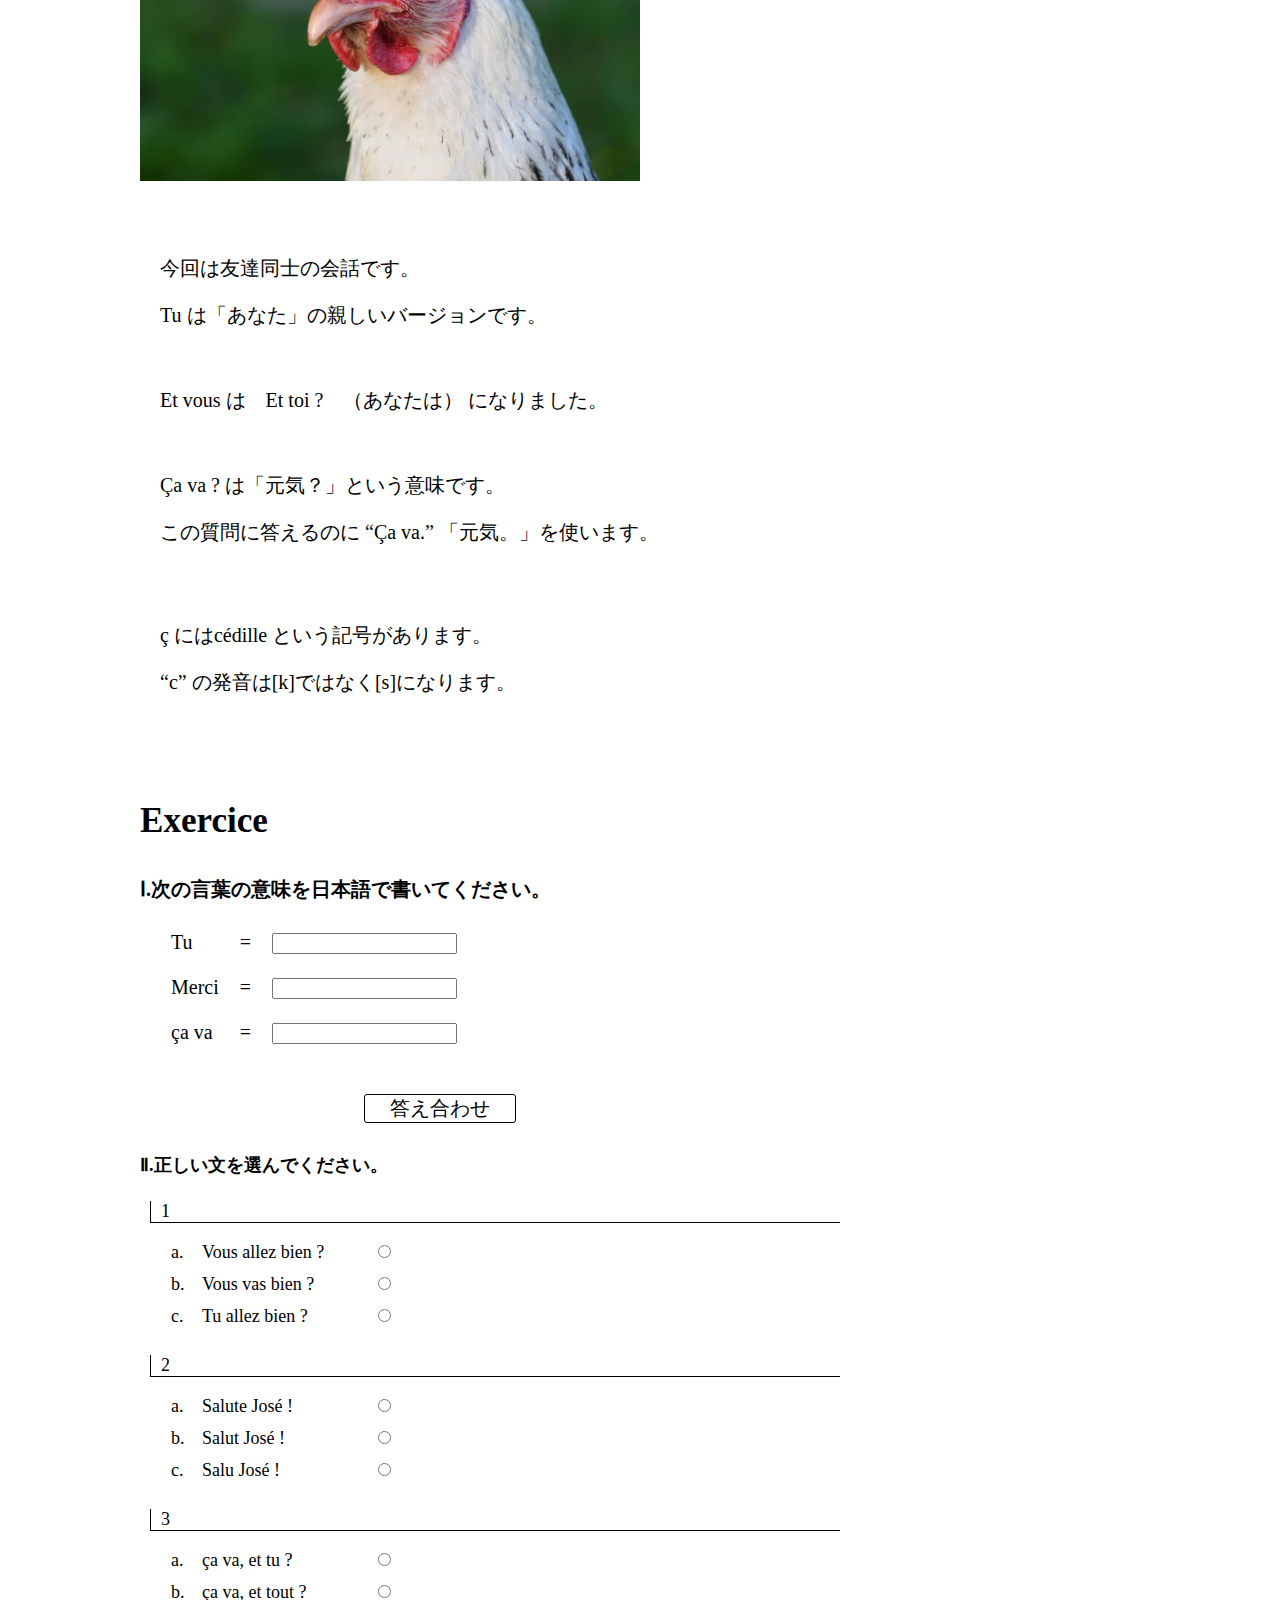
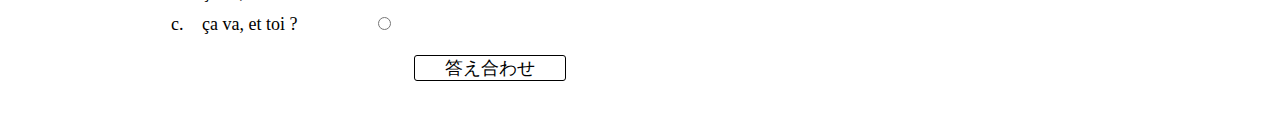
<file: francais_mail_5.html>
<!DOCTYPE html>
<html>
    <head>
        <meta charset="utf-8">
        <title>初めての会話</title>
        <link href="css/francais_mail_5.css" rel="stylesheet">
    </head>
    <body>
        <header>
            <div class="headerTitle">
                <h1>初めての会話</h1>
            </div>
            <div class="headerContent">
                <p>初めての会話で知らないことばが多いですが、一緒にみてみましょう。</p>
            </div>
        </header>
        
        <main>
            <div class="mainContent1">
                <div class="mainContent1_image">
                    <img src="img/poulet.jpg" width=500px height=350px>
                </div>
                <div class="mainContent1_text">
                    <p>Vous は「あなた」という意味です。</p>
                    <br>
                    <p>Vous は、通常相手が複数人いたときの2人称「あなたたち」として使いますが、</p>
                    <p>相手に対して礼儀を示す必要がある場合は相手が1人称でも Vous で表します。</p>
                    <br>
                    <p>「Vous allez bien ?」は決まったフレーズで「お元気ですか」という意味です。</p>
                    <br>
                    <h3>LA LIAISON</h3>
                    <br>
                    <p>レッスン４では「単語の最後にある子音を発音しない」と言いましたが、</p>
                    <p>次の言葉が母音で始まる場合はその子音をつなげて読みます。</p>
                    <p>これは”la liaison” (リエゾン)と呼ばれます。</p>
                    <br>
                    <p>vous allez リエゾンがあり「ヴザレ」と読みます。</p>
                    <p>Très bienで「とても元気ですよ」と使えることができます。</p>
                    <p>Et vous ? は「あなたは？」</p>
                    <p>Merci は「ありがとう」という意味です。</p>
                </div>
            </div>
            <div class="mainContent2">
                <div class="mainContent2_image">
                    <img src="img/poulet.jpg" width=500px height=350px>
                </div>
                <div class="mainContent2_text">
                    <p>今回は友達同士の会話です。</p>
                    <p>Tu は「あなた」の親しいバージョンです。</p>
                    <br>
                    <p>Et vous は　Et toi ?　（あなたは） になりました。</p>
                    <br>
                    <p>Ça va ? は「元気？」という意味です。</p>
                    <p>この質問に答えるのに “Ça va.” 「元気。」を使います。</p>
                    <br>
                    <br>
                    <p> ç にはcédille という記号があります。</p>
                    <p>“c” の発音は[k]ではなく[s]になります。</p>
                </div>
            </div>
            
            <div class="quizContentTitle">
                <h3>Exercice</h3>
            </div>
            <div class="quizContent1">
                <h4>Ⅰ.次の言葉の意味を日本語で書いてください。</h4>
                <table>
                    <tr id="quizContent1_answerAdd_5_1">
                        <td>Tu</td>
                        <td>=</td>
                        <td><input type="text" id="quizContent1_5_1"></td>
                    </tr>
                    <tr id="quizContent1_answerAdd_5_2">
                        <td>Merci</td>
                        <td>=</td>
                        <td><input type="text" id="quizContent1_5_2"></td>
                    </tr>
                    <tr id="quizContent1_answerAdd_5_3">
                        <td>ça va</td>
                        <td>=</td>
                        <td><input type="text" id="quizContent1_5_3"></td>
                    </tr>
                </table>
                <div class="answer">
                    <p id="answer5_1" onclick="answer5_1()">答え合わせ</p>
                    <div class="hiddenBottom">
                        <p id="answer5_2" onclick="answer5_2()">答えを隠す</p>
                    </div>
                </div>
            </div>
            <div class="quizContent2">
                <h4>Ⅱ.正しい文を選んでください。</h4>
                <div class="quizContent2_No">
                    <p>1</p>
                </div>
                <table>
                    <tr id="quizContent2_answerAdd_5_1">
                        <td>a.</td>
                        <td>Vous allez bien ?</td>
                        <td><input type="radio" name="quizContent2_1" id="quizContent2_5_1"></td>
                    </tr>
                    <tr id="quizContent2_answerAdd_5_2">
                        <td>b.</td>
                        <td>Vous vas bien ?</td>
                        <td><input type="radio" name="quizContent2_1" id="quizContent2_5_2"></td>
                    </tr>
                    <tr id="quizContent2_answerAdd_5_3">
                        <td>c.</td>
                        <td>Tu allez bien ?</td>
                        <td><input type="radio" name="quizContent2_1" id="quizContent2_5_3"></td>
                    </tr>
                </table>
                <div class="quizContent2_No">
                    <p>2</p>
                </div>
                <table>
                    <tr id="quizContent2_answerAdd_5_4">
                        <td>a.</td>
                        <td>Salute José !</td>
                        <td><input type="radio" name="quizContent2_2" id="quizContent2_5_4"></td>
                    </tr>
                    <tr id="quizContent2_answerAdd_5_5">
                        <td>b.</td>
                        <td>Salut José !</td>
                        <td><input type="radio" name="quizContent2_2" id="quizContent2_5_5"></td>
                    </tr>
                    <tr id="quizContent2_answerAdd_5_6">
                        <td>c.</td>
                        <td>Salu José !</td>
                        <td><input type="radio" name="quizContent2_2" id="quizContent2_5_6"></td>
                    </tr>
                </table>
                <div class="quizContent2_No">
                    <p>3</p>
                </div>
                <table>
                    <tr id="quizContent2_answerAdd_5_7">
                        <td>a.</td>
                        <td>ça va, et tu ?</td>
                        <td><input type="radio" name="quizContent2_3" id="quizContent2_5_7"></td>
                    </tr>
                    <tr id="quizContent2_answerAdd_5_8">
                        <td>b.</td>
                        <td>ça va, et tout ?</td>
                        <td><input type="radio" name="quizContent2_3" id="quizContent2_5_8"></td>
                    </tr>
                    <tr id="quizContent2_answerAdd_5_9">
                        <td>c.</td>
                        <td>ça va, et toi ?</td>
                        <td><input type="radio" name="quizContent2_3" id="quizContent2_5_9"></td>
                    </tr>
                </table>
                <div class="answer">
                    <p id="answer5_3" onclick="answer5_3()">答え合わせ</p>
                    <div class="hiddenBottom">
                        <p id="answer5_4" onclick="answer5_4()">答えを隠す</p>
                    </div>
                </div>
            </div>
        </main>
        <script src="francais_mail.js"></script>
    </body>
</html>
</file>
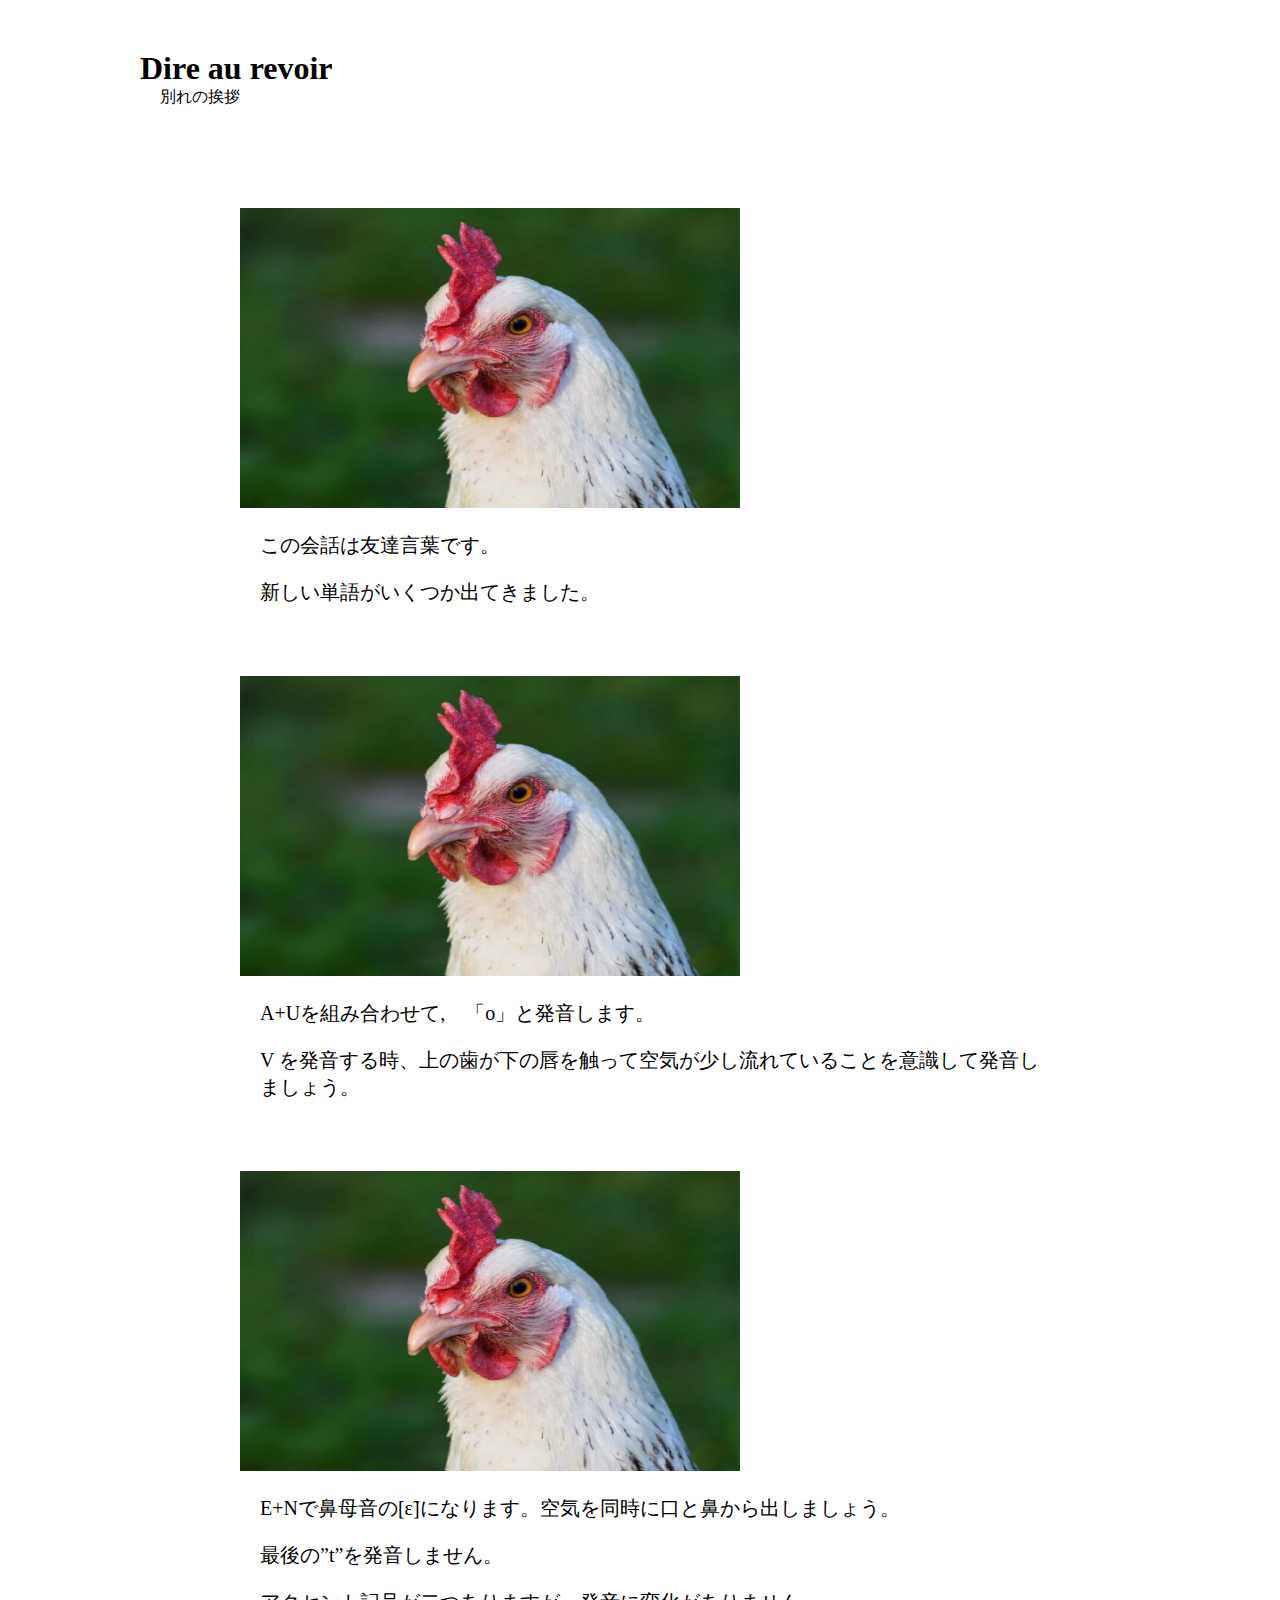
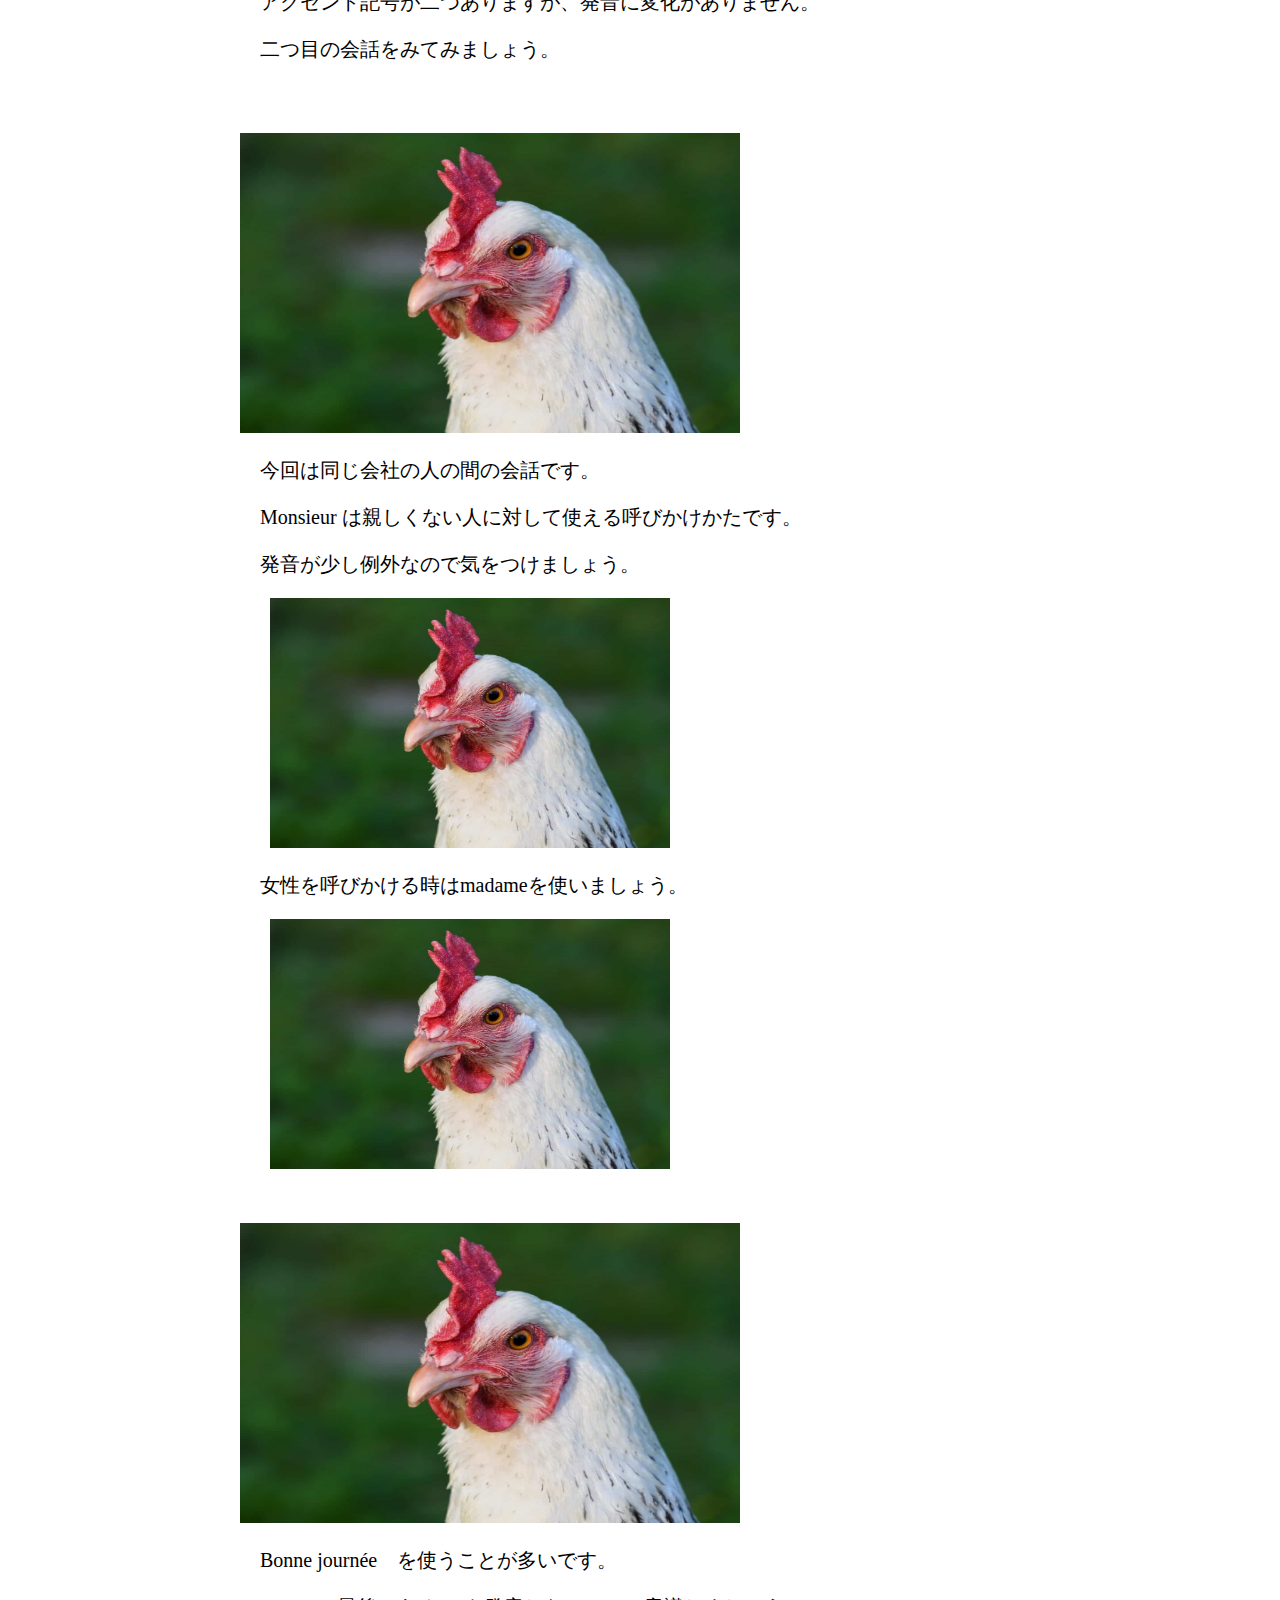
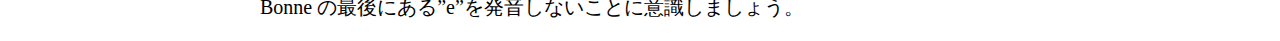
<file: francais_mail_6.html>
<!DOCTYPE html>
<html>
    <head>
        <meta charset="utf-8">
        <title>別れの挨拶</title>
        <link href="css/francais_mail_6.css" rel="stylesheet">
    </head>
    <body>
        <header>
            <div class="headerTitle">
                <h1>Dire au revoir</h1>
                <p>別れの挨拶</p>
            </div>
        </header>
        <main>
            <div class="mainContent1">
                <div class="mainContent1_Title">
                    <img src="img/poulet.jpg" width=500px height=300px>
                </div>
                <div class="mainContent1_Content">
                    <p>この会話は友達言葉です。</p>
                    <p>新しい単語がいくつか出てきました。</p>
                </div>
            </div>
            <div class="mainContent2">
                <div class="mainContent2_Title">
                    <img src="img/poulet.jpg" width=500px height=300px>
                </div>
                <div class="mainContent2_Content">
                    <p>A+Uを組み合わせて,　「o」と発音します。</p>
                    <p>V を発音する時、上の歯が下の唇を触って空気が少し流れていることを意識して発音しましょう。</p>
                </div>
            </div>
            <div class="mainContent3">
                <div class="mainContent3_Title">
                    <img src="img/poulet.jpg" width=500px height=300px>
                </div>
                <div class="mainContent3_Content">
                    <p>E+Nで鼻母音の[ɛ̃]になります。空気を同時に口と鼻から出しましょう。</p>
                    <p>最後の”t”を発音しません。</p>
                    <p>アクセント記号が二つありますが、発音に変化がありません。</p>
                    <p>二つ目の会話をみてみましょう。</p>
                </div>
            </div>
            <div class="mainContent4">
                <div class="mainContent4_Title">
                    <img src="img/poulet.jpg" width=500px height=300px>
                </div>
                <div class="mainContent4_Content">
                    <p>今回は同じ会社の人の間の会話です。</p>
                    <p>Monsieur は親しくない人に対して使える呼びかけかたです。</p>
                    <p>発音が少し例外なので気をつけましょう。</p>
                    <img src="img/poulet.jpg" width=400px height=250px>
                    <p>女性を呼びかける時はmadameを使いましょう。</p>
                    <img src="img/poulet.jpg" width=400px height=250px>
                </div>
            </div>
            <div class="mainContent5">
                <div class="mainContent5_Title">
                    <img src="img/poulet.jpg" width=500px height="300px">
                </div>
                <div class="mainContent5_Content">
                    <p>Bonne journée　を使うことが多いです。</p>
                    <p>Bonne の最後にある”e”を発音しないことに意識しましょう。</p>
                </div>
            </div>
        </main>
    </body>
</html>
</file>
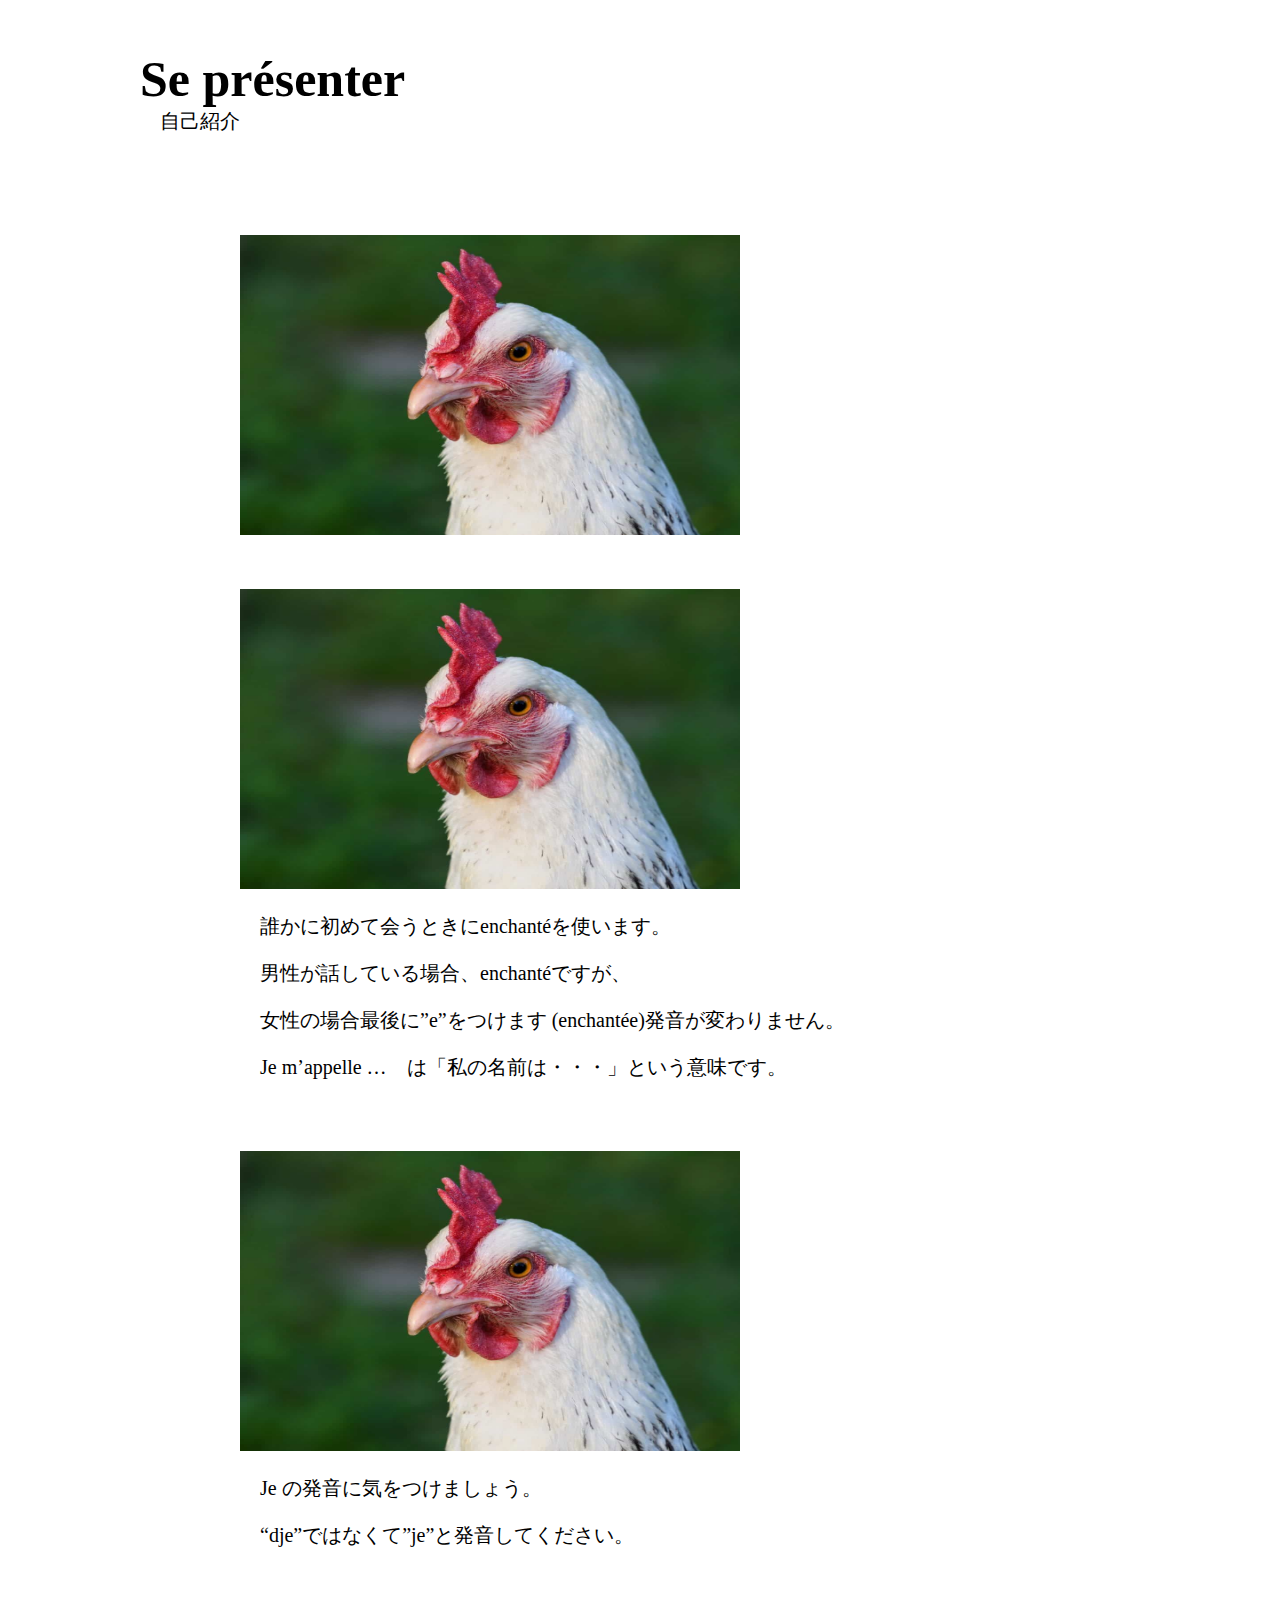
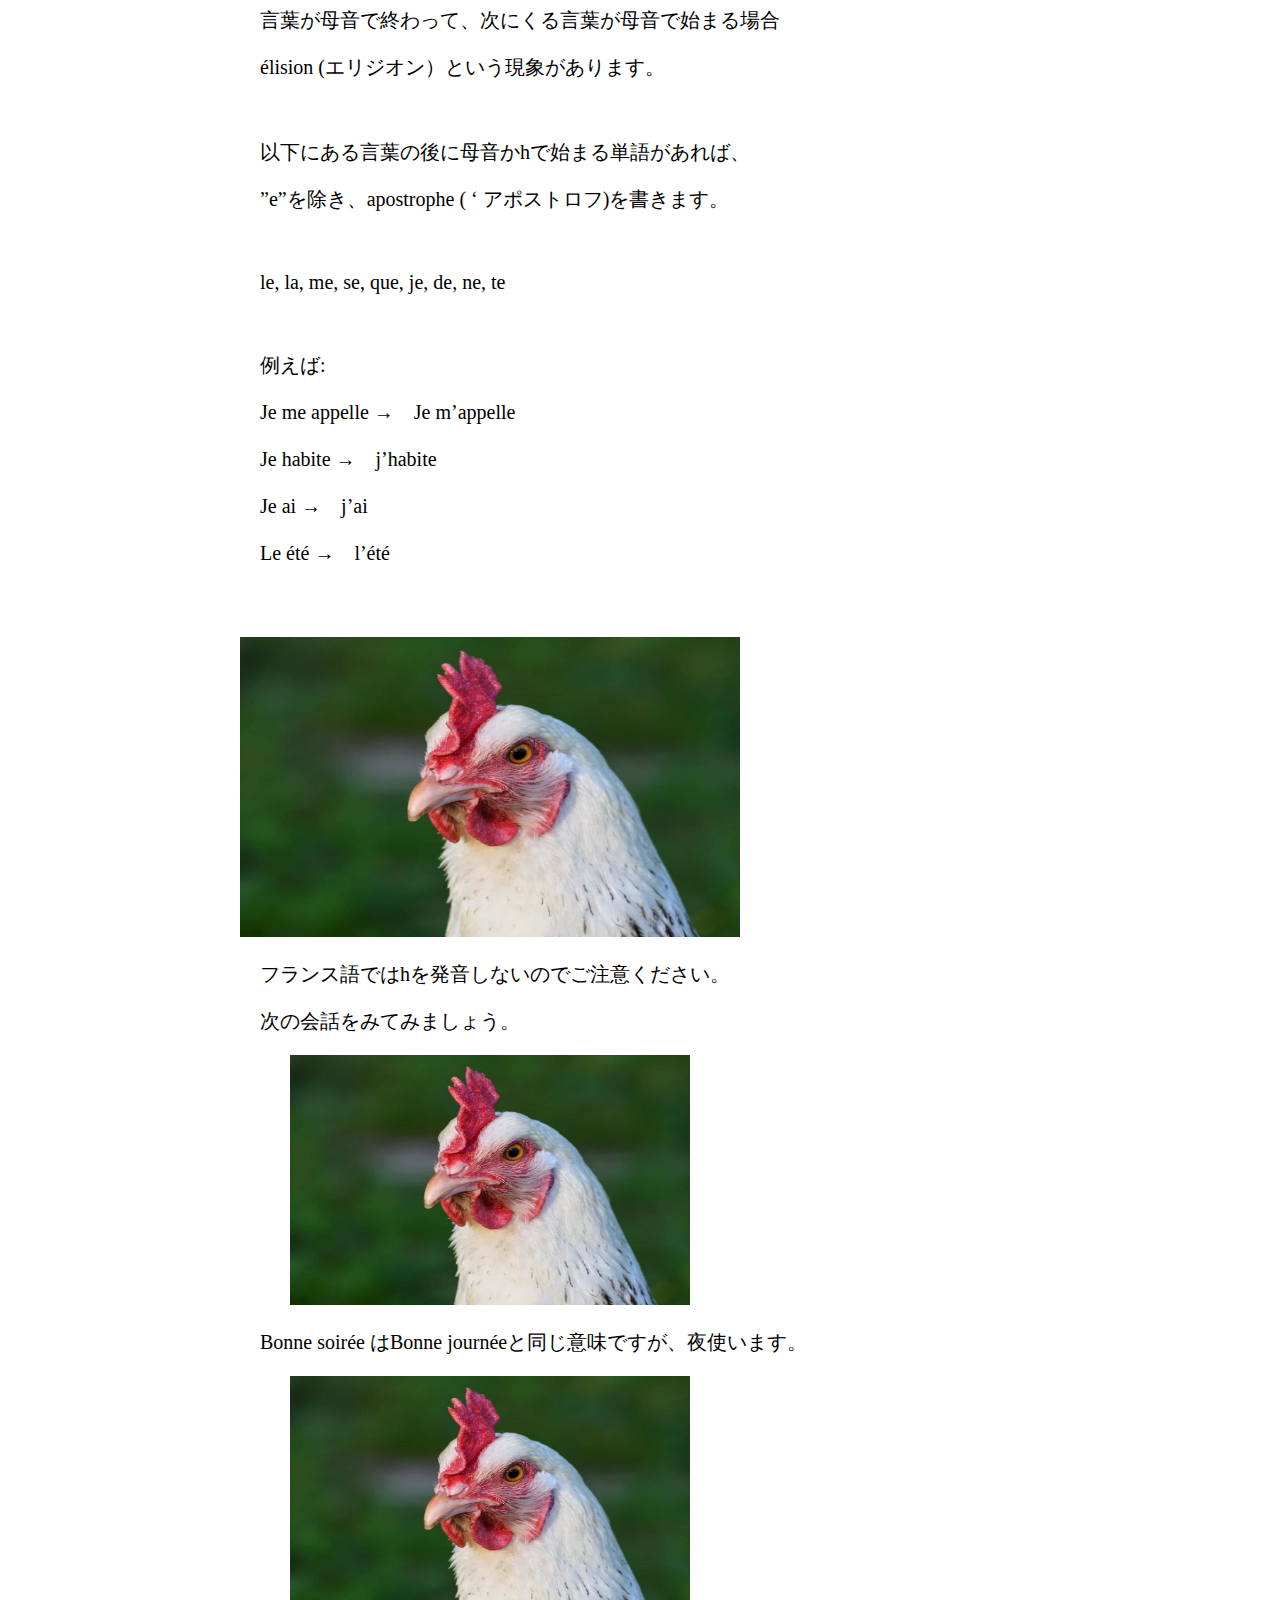
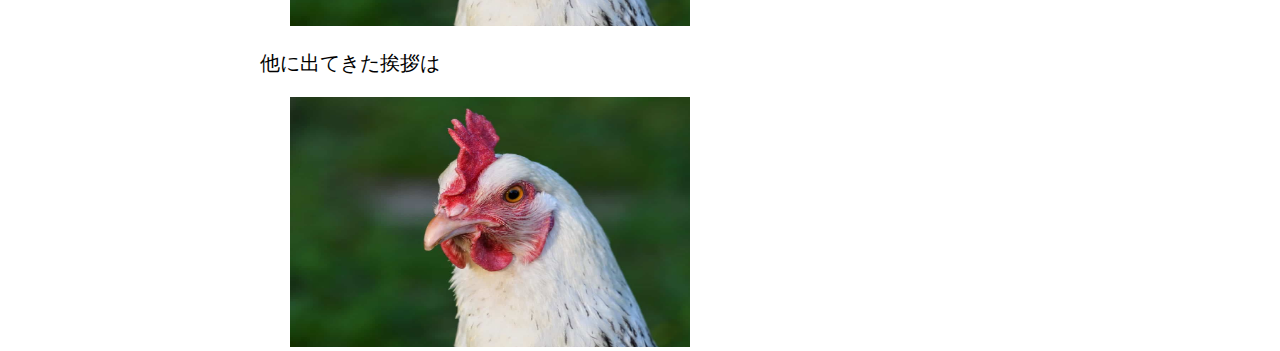
<file: francais_mail_7.html>
<!DOCTYPE html>
<html>
    <head>
        <meta charset="utf-8">
        <title>自己紹介</title>
        <link href="css/francais_mail_7.css" rel="stylesheet">
    </head>
    <body>
        <header>
            <div class="headerTitle">
                <h1>Se présenter</h1>
                <p>自己紹介</p>
            </div>
        </header>
        <main>
            <div class="mainContent1">
                <div class="mainContent1_Title">
                    <img src="img/poulet.jpg" width=500px height=300px>
                </div>
                <div class="mainContent1_Content">
                    <img src="img/poulet.jpg" width=500px height=300px>
                    <p>誰かに初めて会うときにenchantéを使います。</p>
                    <p>男性が話している場合、enchantéですが、</p>
                    <p>女性の場合最後に”e”をつけます (enchantée)発音が変わりません。</p>
                    <p>Je m’appelle …　は「私の名前は・・・」という意味です。</p>
                </div>
            </div>
            <div class="mainContent2">
                <div class="mainContent2_Title">
                    <img src="img/poulet.jpg" width=500px height=300px>
                </div>
                <div class="mainContent2_Content">
                    <p>Je の発音に気をつけましょう。</p>
                    <p>“dje”ではなくて”je”と発音してください。</p>
                    <br>
                    <p>言葉が母音で終わって、次にくる言葉が母音で始まる場合</p>
                    <p>élision (エリジオン）という現象があります。</p>
                    <br>
                    <p>以下にある言葉の後に母音かhで始まる単語があれば、</p>
                    <p>”e”を除き、apostrophe ( ‘ アポストロフ)を書きます。</p>
                    <br>
                    <p>le, la, me, se, que, je, de, ne, te</p>
                    <br>
                    <p>例えば: </p>
                    <p>Je me appelle →　Je m’appelle</p>
                    <p>Je habite →　j’habite</p>
                    <p>Je ai →　j’ai</p>
                    <p>Le été →　l’été</p>
                </div>
            </div>
            <div class="mainContent3">
                <div class="mainContent3_Title">
                    <img src="img/poulet.jpg" width=500px height=300px>
                </div>
                <div class="mainContent3_Content">
                    <p>フランス語ではhを発音しないのでご注意ください。</p>
                    <p>次の会話をみてみましょう。</p>
                    <img src="img/poulet.jpg" width=400px height=250px>
                    <p>Bonne soirée はBonne journéeと同じ意味ですが、夜使います。</p>
                    <img src="img/poulet.jpg" width=400px height=250px>
                    <p>他に出てきた挨拶は</p>
                    <img src="img/poulet.jpg" width=400px height=250px>
                </div>
            </div>
        </main>
    </body>
</html>
</file>
<file: css/francais.css>
body {
    margin: 0px;
    padding: 0px;
}

body button,h1,p,h2,a,h3 {
    font-family: 'Yu Mincho';
}

a {
    text-decoration: none;
}

li {
    list-style: none;
}

input {
    outline: none;
}

/*------------------ヘッダー始まり------------------*/
header {
    height: 75px;
    width: auto;
    line-height: 0px;
}

#top {
    position: fixed;
    width: 100%;
    height: 75px;
    transition: .3s cubic-bezier(.4,0,.2,1);
    z-index: 199999;
    background-color: white;
    border-bottom: 2px solid whitesmoke;
}

.head-animation {
    transform: translateY(-100%);
}

.topLeft {
    float: left;
    width: 30%;
    line-height: 100%;
}

.topLeft a {
    font-size: 70px;
    padding: 0 0px 0 50px;
    text-shadow: 3px 3px orangered, -3px -3px dodgerblue;
    color: whitesmoke;
    text-decoration: none;
    font-family: cursive;
}

.topCenter {
    line-height: 100%;
    float: left;
    width: 50%;
}

.topCenter p {
    float: left;
    list-style: none;
    font-size: 30px;
    width: 20%;
    text-align: center;
    font-weight: 900;
    transition: 0.5s;
}

.topCenter p:hover {
    color: orangered;
    transform: scale(1.2);
}

.topRight {
    float: right;
    width: 100px;
    margin: 20px 0;
    padding: 0 30px;
    height: auto;
}

.topRight p {
    text-align: center;
    margin: 0;
    line-height: 200%;
    background-color: dodgerblue;
    color: white;
    font-weight: 500;
    border-bottom: solid 3px gray;
    box-shadow: 0 0 3px 0 rgba(0, 0, 0, 0.8);
    border-radius: 0 0 1px 1px;
    display: block;
}

.topRight p:active {
    transform: translateY(3px);
    box-shadow: 0 0 1px 0 rgba(0, 0, 0, 0.2);
    border-bottom: none;
    border-radius: 0;
}
/*------------------ヘッダー終わり------------------*/

/*------------------メイントップ始まり------------------*/
main {
    margin: 0 250px;
}

.mainTop {
    float: left;
    padding: 20px 0;
    height: 500px;
    width: 1000px;
}

.mainTopImage {
    height: 450px;
    width: 1000px;
    text-align: center;
}

.loginForm {
    float: left;
    height: 40px;
    width: 700px;
    margin: 0 150px;
}

.loginFormInput {
    float: left;
    height: 40px;
}

.loginFormName {
    font-size: 20px;
    width: 200px;
    height: 30px;
    margin: 0 10px;
}

.loginFormEmail {
    font-size: 20px;
    width: 200px;
    height: 30px;
    margin: 0 10px;
}

.loginFormLogin p {
    font-weight: normal;
    float: left;
    width: 200px;
    height: 30px;
    margin: 0 10px;
    text-align: center;
    line-height: 1.2;
    font-size: 25px;
    background-color: orange;
    color: darkslategray;
    border: 3px solid orange;
    border-radius: 3px;
}

.loginFormLogin p:hover {
    color: black;
    box-shadow: 0 0 5px 0 rgba(0, 0, 0, 0.5);
}
/*------------------メイントップ終わり------------------*/

/*------------------メインセンター始まり------------------*/
.mainCenterBlog {
    float: left;
    width: 800px;
}

.mainCenterBlogList {
    height: 250px;
    margin-bottom: 20px;
    width: 800px;
}

.mainCenterBlogTitle {
    float: left;
    height: 250px;
    width: 250px;
    margin-right: 20px;
    background-color: aquamarine;
}

.mainCenterBlogText {
    float: left;
    height: 250px;
    width: 530px;
    background-color: aqua;
}

.mainCenterBlogBorder {
    float: left;
    height: 20px;
    width: 530px;
    margin-bottom: 20px;
    margin-left: 270px;
    border-bottom: 1px solid gray;
}

.mainCenterBlogPage {
    float: right;
    height: 30px;
    width: 152px;
    margin-top: 10px;
    margin-bottom: 20px;
    padding: 0;
    font-weight: bold;
}

.pageList p {
    height: 30px;
    width: 150px;
    margin: 0;
    text-align: center;
    line-height: 2;
    border: 1px solid blue;
    background-color: aquamarine;
}

.pageList p:hover {
    background-color: aqua;
}

.mainCenterSNS {
    float: left;
    width: 160px;
    margin: 0 20px;
}

.mainCenterSNS ul {
    margin: 0;
    padding: 0;
}

.mainCenterSNS p {
    height: 25px;
    width: 25px;
    border-top: 1px solid blue;
    border-bottom: 1px solid blue;
    border-radius: 50%;
    margin: 0;
}

.mainCenterSNS li {
    float: left;
    margin: 0 20px 20px 0;
    text-align: center;
    list-style: none;
    transition: 0.8s;
}

.mainCenterSNS li:hover {
    transform: rotateY(360deg);
}

.mainCenterSNS li:nth-child(4n) {
    margin: 0 0 20px 0;
}

.mainCenterLogin {
    float: left;
    height: 400px;
    width: 180px;
    margin: 0 10px;
    text-align: center;
    background-color: aquamarine;
}

.mainCenterName {
    height: 20px;
    width: 100px;
    margin-top: 10px;
    text-align: center;
    border: 1px solid gray;
    border-radius: 3px;
}

.mainCenterEmail {
    height: 20px;
    width: 100px;
    margin-top: 10px;
    text-align: center;
    border: 1px solid gray;
    border-radius: 3px;
}

.mainCenterButton {
    margin: 10px auto;
    width: 100px;
}

.mainCenterButton p {
    font-weight: bold;
    background-color: orange;
    color: darkslategray;
    border: 1px solid orange;
    border-radius: 3px;
}

.mainCenterButton p:hover {
    box-shadow: 0 0 5px rgba(0, 0, 0, 0.8);
    color: black;
}

.mainCenterSummary {
    float: left;
    height: 600px;
    width: 180px;
    margin: 10px 10px;
    text-align: center;
    background-color: bisque;
}

.mainCenterSummary h2 {
    font-size: 25px;
}

.mainCenterSummary p {
    font-size: 15px;
}

.mainCenterSummary1 {
    width: 160px;
    margin: 0 10px;
    padding-bottom: 30px;
    border-bottom: 1px solid gray;
}

.mainCenterSummary2 {
    width: 160px;
    margin: 0 10px;
    padding-bottom: 30px;
    border-bottom: 1px solid gray;
}

.mainCenterSummary3 {
    width: 160px;
    margin: 0 10px;
    padding-bottom: 30px;
}
/*------------------メインセンター終わり------------------*/

/*------------------フッター始まり------------------*/

.footer {
    height: auto;
    width: 1000px;
    margin: auto;
    text-align: center;
    background-color: antiquewhite;
    content: "";
    display: block;
    clear: both;
}

.footerMail {
    display: inline-block;
    text-align: center;
    margin:auto;
    height: 30px;
    padding: 10px;
}

.footerMailName {
    height: 30px;
    width: 30%;
    font-size: 20px;
    display: block;
    float: left;
    margin-right: 20px;
    border: 1px solid gray;
    border-radius: 3px;
}

.footerMailEmail {
    height: 30px;
    width: 30%;
    font-size: 20px;
    display: block;
    float: left;
    margin-right: 20px;
    border: 1px solid gray;
    border-radius: 3px;
}

.footerMailLogin p {
    float: left;
    width: 30%;
    height: 30px;
    margin: 0;
    font-size: 20px;
    background-color: orange;
    color: darkslategray;
    border: 2px solid orange;
    border-radius: 3px;
}

.footerMailLogin p:hover {
    color: black;
    box-shadow: 0 0 5px rgba(0, 0, 0, 0.8);
}
/*------------------フッター終わり------------------*/
</file>
<file: css/francais_1.css>
body {
    margin: 0px;
    padding: 0px;
}

body button,h1,p,h2,a,h3,label {
    font-family: 'Yu Mincho';
}

a {
    text-decoration: none;
}

li {
    list-style: none;
}

input {
    outline: none;
}

/*------------------ヘッダー始まり------------------*/
header {
    height: 75px;
    width: auto;
    line-height: 0px;
}

#top {
    position: fixed;
    width: 100%;
    height: 75px;
    transition: .3s cubic-bezier(.4,0,.2,1);
    z-index: 199999;
    background-color: white;
    border-bottom: 2px solid whitesmoke;
}

.head-animation {
    transform: translateY(-100%);
}

.topLeft {
    float: left;
    width: 30%;
    line-height: 100%;
}

.topLeft a {
    font-size: 70px;
    padding: 0 0px 0 50px;
    text-shadow: 3px 3px orangered, -3px -3px dodgerblue;
    color: whitesmoke;
    text-decoration: none;
    font-family: cursive;
}

.topCenter {
    line-height: 100%;
    float: left;
    width: 50%;
}

.topCenter p {
    float: left;
    list-style: none;
    font-size: 30px;
    width: 20%;
    text-align: center;
    font-weight: 900;
    transition: 0.5s;
}

.topCenter p:hover {
    color: orangered;
    transform: scale(1.2);
}

.topRight {
    float: right;
    width: 100px;
    margin: 20px 0;
    padding: 0 30px;
    height: auto;
}

.topRight p {
    text-align: center;
    margin: 0;
    line-height: 200%;
    background-color: dodgerblue;
    color: white;
    font-weight: 500;
    border-bottom: solid 3px gray;
    box-shadow: 0 0 3px 0 rgba(0, 0, 0, 0.8);
    border-radius: 0 0 1px 1px;
    display: block;
}

.topRight p:active {
    transform: translateY(3px);
    box-shadow: 0 0 1px 0 rgba(0, 0, 0, 0.2);
    border-bottom: none;
    border-radius: 0;
}
/*------------------ヘッダー終わり------------------*/

/*------------------メイントップ始まり------------------*/
main {
    margin: 0 250px;
}

.mainTop h2{
    text-align: center;
    font-size: 50px;
}

.mainTop p{
    text-align: center;
    font-size: 20px;
}

.mainMiddleTitle {
    padding-left: 100px;
    padding-top: 20px;
    font-size: 20px;
}

.youtubeVideo {
    text-align: center;
}
/*------------------メイントップ終わり------------------*/

/*------------------Dialogue始まり------------------*/
.mainMiddleDialogue {
    height: auto;
    margin: 50px 120px;
    font-size: 20px;
}

.mainMiddleDialogueTitle {
    width: 100%;
    height: 50px;
    padding-left: 10px;
    border-left: solid 1px gray;
    border-bottom: solid 1px gray;
}

.mainMiddleDialogue h3 {
    float: left;
    width: auto;
    margin: 0;
    font-size: 30px;
}

.talkSound audio{
    outline: none;
    height: 40px;
    margin: 5px 0 5px 100px;
}

.hiddenBox label {
    float: left;
    width: 200px;
    font-weight: bold;
    border: solid 2px skyblue;
    text-align: center;
    border-radius: 5px;
    font-size: 20px;
    margin-left: 100px;
    margin-top: 20px;
    margin-bottom: 50px;
    background-color: skyblue;
    color: whitesmoke;
}

/*会話の表示*/
.hiddenBox {
    padding-left: 150px;
}

/*ボタン装飾*/
.hidden_box label {
    padding: 15px;
    font-weight: bold;
    border: solid 2px black;
    cursor :pointer;
}

/*会話表示*/
.talkList {
    display: block;
    content: "";
    clear: both;
}

.talkList b {
    float: left;
}

.talkList p {
    float: left;
    margin: 0;
    padding-left: 10px
}

/*日本語訳表示*/
.hidden_show {
    display: block;
    content: "";
    clear: both;
    margin-bottom: 10px;
    padding-left: 10px;
}

/*ボタンホバー時*/
.hiddenBox label:hover {
    border: solid 2px dodgerblue;
    background-color: dodgerblue;
    color: whitesmoke;
}

/*チェックは見えなくする*/
.Checkbox {
    display: none;
}

/*日本語を非表示にしておく*/
.hiddenBox .hidden_show {
    overflow: hidden;
    height: 0;
    opacity: 0;
    transition: 0.8s;
    background-color: lightyellow;
}

/*クリックで日本語を表示*/
.hiddenBox input:checked ~ .hidden_show {
    height: 40px;
    line-height: 0;
    opacity: 1;
    transition: 0.8s;
}

.hidden_show span {
    opacity: 0;
}

.talkListSound p{
    float: right;
    margin: 7px 100px 7px 0;
    padding: 0;
    font-size: 10px;
    border: 1px solid black;
    border-radius: 5px;
    cursor: pointer;
}
/*------------------Dialogue終わり------------------*/

/*------------------Vocabulaire始まり------------------*/
.mainMiddleVocabulaire {
    height: auto;
    margin: 50px 120px;
    padding: 10px 0px;
    font-size: 20px;
}

.mainMiddleVocabulaire h3 {
    width: 100%;
    margin: 0;
    padding-left: 10px;
    margin-bottom: 50px;
    font-size: 30px;
    border-left: solid 1px gray;
    border-bottom: solid 1px gray;
}

.mainMiddleVocabulaire table {
    font-size: 20px;
    width: 600px;
    margin-left: 100px;
    border-spacing: 0;
    border: 5px solid gray;
}

.mainMiddleVocabulaire tr {
    background-color: white;
}

.mainMiddleVocabulaire tr:nth-child(2n) {
    background-color: whitesmoke;
}

.mainMiddleVocabulaire th {
    text-align: left;
    padding-left: 50px;
    width: 150px;
}
/*------------------Vocabulaire終わり------------------*/

/*------------------Expressions始まり------------------*/
.mainMiddleExpressions {
    height: auto;
    margin: 50px 120px;
    padding: 10px 0px;
    font-size: 20px;
}

.mainMiddleExpressions h3 {
    width: 100%;
    margin: 0;
    padding-left: 10px;
    margin-bottom: 50px;
    font-size: 30px;
    border-left: solid 1px gray;
    border-bottom: solid 1px gray;
}

.mainMiddleExpressions table {
    font-size: 20px;
    width: 600px;
    margin-left: 100px;
    border-spacing: 0;
    border: 5px solid gray;
}

.mainMiddleExpressions th {
    text-align: left;
    padding-left: 50px;
    width: 150px;
}

.mainMiddleExpressions tr {
    width: 100%;
    padding-top: 20px;
}

.mainMiddleExpressions tr:nth-child(2n) {
    background-color: whitesmoke;
}
/*------------------Expressions終わり------------------*/

/*------------------Quiz始まり------------------*/
.mainBottom {
    height: auto;
    margin: 50px 120px;
    font-size: 20px;
}

.mainBottom h3 {
    width: 100%;
    margin: 0;
    padding-left: 10px;
    margin-bottom: 50px;
    font-size: 30px;
    border-left: solid 1px gray;
    border-bottom: solid 1px gray;
}

.mainBottomButton p {
    width: 200px;
    margin: auto;
    text-align: center;
    border: 1px solid gray;
    cursor: pointer;
}

#quizQuestion {
    float: left;
    width: 300px;
}

#quizQuestion p {
    border-bottom: 1px solid gray;
}

#quizAnswer {
    float: right;
    width: 300px;
}

#quizAnswer p {
    border-bottom: 1px solid gray;
}
/*------------------Quiz始まり------------------*/

/*------------------トップに戻るボタン------------------*/
.js-scroll-fadein {
  transition: opacity 1s;
  visibility: hidden;
  opacity: 0;
}
 
.is-fadein {
    visibility: visible;
    opacity: 1;
}

.arrow p{
  position: fixed;
  right: 50px;
  bottom: 12px;
  color: #fff;
  cursor: pointer;
  background-color: skyblue;
  border-radius: 10px;
  padding: 20px;
  transition: 0.3s ease-out;
}

.arrow p:hover{
    opacity: .8;
    bottom: 15px;
    box-shadow: 0 2px 4px 1px rgba(0, 0, 0, 0.5);
}

.arrow p:before {
    content: "";
    width: 12px;
    height: 12px;
    border-top: solid 3px #fff;
    border-right: solid 3px #fff;
    transform: rotate(-45deg);
    position:  absolute;
    right: 12px;
}

.arrow p:after {
    content: "";
    width: 12px;
    height: 12px;
    border-top: solid 3px #fff;
    border-right: solid 3px #fff;
    transform: rotate(-45deg);
    position:  absolute;
    right: 12px;
}

.arrow p:before {
    top: 11px;
}

.arrow p:after {
    top: 21px;
}
/*------------------トップに戻るボタン------------------*/
</file>
<file: css/francais_debutant.css>
body {
    margin: 0px;
    padding: 0px;
}

body button,h1,p,h2,a,h3 {
    font-family: 'Yu Mincho';
}

a {
    text-decoration: none;
}

/*ヘッダー始まり*/
header {
    height: 75px;
    width: auto;
    line-height: 0px;
}

.top {
    position: fixed;
    width: 100%;
    height: 75px;
    background-color: white;
    border-bottom: 2px solid whitesmoke;
}

.topLeft {
    float: left;
    width: 30%;
    padding-top: 20px;
}

.topLeft a {
    font-size: 55px;
    padding: 0 20px 0 50px;
    text-shadow: 3px 3px orangered, -3px -3px dodgerblue;
    color: whitesmoke;
    text-decoration: none;
}

.topCenter {
    float: left;
    width: 50%;
}

.topCenter p {
    padding: 20px 10px 20px 10px;
    float: left;
    list-style: none;
    font-size: 20px;
    width: 20%;
    border-right: 3px solid grey;
    text-align: center;
}

.topCenter p:hover {
    color: orangered;
}

.topCenter p:nth-child(4n) {
    border-right: none;
}

.topRight {
    float: right;
    width: 100px;
    margin: 20px 0;
    padding: 0 30px;
    height: auto;
}

.topRight p {
    text-align: center;
    margin: 0;
    line-height: 200%;
    background-color: dodgerblue;
    color: white;
    font-weight: 500;
    border-bottom: solid 3px gray;
    box-shadow: 0 0 3px 0 rgba(0, 0, 0, 0.8);
    border-radius: 0 0 1px 1px;
    display: block;
}

.topRight p:active {
    transform: translateY(3px);
    box-shadow: 0 0 1px 0 rgba(0, 0, 0, 0.2);
    border-bottom: none;
    border-radius: 0;
}
/*ヘッダー終わり*/

/*サイドバー始まり*/
.sidebar {
    right: 0;
    position: fixed;
    width: 100px;
    height: 100%;
    border-top: 2px solid whitesmoke;
    border-left: 2px solid whitesmoke;
    background-color: white;
}

.sidebarSlide {
    width: 50px;
    height: 50px;
    margin: auto;
}

.sidebarSlide p {
    margin-top: 40px;
    padding-top: 20px;
    text-align: center;
    background-color: antiquewhite;
    width: auto;
    border-radius: 50%;
}

.sidebarSlide p:hover {
    transform: scale(1.5);
}
/*サイドバー終わり*/

/*メイン始まり*/
.mainTop h1{
    text-align: center;
    font-size: 50px;
}

.mainTop p{
    text-align: center;
    font-size: 20px;
}

.mainMiddle h2 {
    padding-left: 150px;
}

.sectionList {
    margin: 50px 300px;
    text-align: center;
    width: auto;
    height: 500px;
}

.section_1 {
    float: left;
    width: 200px;
    height: 200px;
}

.section_1 p:hover {
    background-color: blue;
}

.section_0 {
    float: left;
}

.section_1 p {
    display: inline-block;
    margin: 0;
    top: 50%;
    left: 0;
    width: 200px;
    height: 200px;
    border: solid 2px blue;
    border-radius: 50%;
    font-size: 20px;
    line-height: 200px;
}

.section_0 p {
    margin: 100px 0;
    text-align: center;
    transform: translateY(-50%);
}
</file>
<file: css/francais_loginForm.css>
body {
    margin: 0px;
    padding: 0px;
    background-color: whitesmoke;
}

body button,h1,p,h2,a,h3 {
    font-family: 'Yu Mincho';
}

a {
    text-decoration: none;
}

li {
    list-style: none;
}

input {
    outline: none;
}

/*------------------ヘッダー始まり------------------*/
.loginHeader {
    width: 500px;
    margin: 100px auto 0 auto;
    text-align: center;
}
/*------------------ヘッダー終わり------------------*/

/*------------------メイン始まり------------------*/
.loginMain {
    width: 500px;
    height: 350px;
    margin: auto;
    border: 1px solid gray;
    background-color: white;
}

.loginMainTop {
    width: 400px;
    margin: auto;
}

.loginMainTop p {
    margin-top: 30px;
    margin-bottom: 0;
}

.loginMainTop input {
    width: 400px;
    height: 30px;
}

.loginMainMiddle {
    width: 400px;
    margin: auto;
}

.loginMainMiddle p {
    margin-top: 30px;
    margin-bottom: 0;
}

.loginMainMiddle input {
    width: 400px;
    height: 30px;
}

.loginMainBottomLeft {
    float: left;
    width: 300px;
    margin: auto;
}

.loginMainBottomLeft input {
    float: left;
    margin: 50px 0 0 50px;
}

.loginMainBottomLeft p {
    float: left;
    margin: 45px 0 0 5px;
}

.loginMainBottomRight p {
    float: right;
    width: 100px;
    margin: 45px 50px 0 0;
    font-weight: bold;
    text-align: center;
    border: 1px solid orange;
    background-color: orange;
    color: gray;
}

.loginMainBottomRight p:hover {
    box-shadow: 0 0 5px 0 rgba(0, 0, 0, 0.5);
    color: black;
}
/*------------------メイン終わり------------------*/

/*------------------フッター始まり------------------*/
.loginFooter {
    width: 500px;
    height: 100px;
    margin: auto;
}

.loginFooter p {
    margin: 20px 0 0 50px;
}
/*------------------フッター終わり------------------*/
</file>
<file: css/francais_mail_1.css>
body {
    margin: 0;
    padding: 0;
    font-family: 'Yu Mincho';
}

table {
    border-spacing: 0;
    border-collapse: collapse;
}

input {
    outline: none;
}

/*------------------ヘッダー始まり------------------*/
.headerTitle {
    width: 1000px;
    margin: 50px auto;
}
/*------------------ヘッダー終わり------------------*/

main {
    width: 1000px;
    margin: auto;
}

.mainTop {
    line-height: 20px;
}

.mainMiddle {
    height: 600px;
    font-size: 20px;
}

.mainMiddleAudio {
    text-align: center;
}

.mainMiddleAudio audio{
    width: 400px;
    height: 40px;
}

.tableLeft {
    float: left;
    width: 40%;
    margin: 20px 0 20px 50px;
    text-align: center;
}

.tableLeft th {
    width: 30%;
    border: 1px solid gray;
}

.tableLeft td {
    width: 30%;
    border: 1px solid gray;
}

.tableRight {
    float: right;
    width: 40%;
    margin: 20px 50px 20px 0;
    text-align: center;
}

.tableRight th {
    width: 30%;
    border: 1px solid gray;
}

.tableRight td {
    width: 30%;
    border: 1px solid gray;
}

#cursive {
    font-family: 'Dancing Script', cursive;
}

.mainBottom {
    width: 700px;
    margin: auto;
    content: "";
    display: block;
    clear: both;
}

.mainBottom1 h2{
    padding-left: 5px;
    border-left: 1px solid gray;
    border-bottom: 1px solid gray;
}

.mainBottom1_1 {
    padding-left: 20px;
}

.mainBottom1_2 section{
    float: left;
    height: 100px;
    padding-left: 20px;
    padding-right: 30px;
}

.mainBottom1_2_Audio p{
    float: left;
    margin: 10px 0;
}

.audioPlay img{
    margin-left: 20px;
    cursor: pointer;
}

.mainBottom2 {
    padding: 20px 0;
    content: "";
    display: block;
    clear: both;
}

.mainBottom2 h2{
    margin-top: 50px;
    padding-left: 5px;
    border-left: 1px solid gray;
    border-bottom: 1px solid gray;
}

.mainBottom2_1 {
    padding-left: 20px;
}

.mainBottom2_2 section {
    float: left;
    width: 30%;
    padding-left: 20px;
}

.mainBottom2_2_question {
    clear: both;
}

.mainBottom2_2_question b {
    padding-right: 10px;
}

.mainBottom2_2_question p,b{
    float: left;
    margin: 0 0 10px 0;
}

.answerAddTure {
    padding-left: 100px;
    color: limegreen;
}

.answerAddFault {
    padding-left: 100px;
    color: orangered;
}

.mainBottom2_2_answer p{
    display: inline-block;
    margin: 20px 250px;
    padding: 0 10px;
    text-align: center;
    border: 1px solid gray;
    border-radius: 5px;
    cursor: pointer;
}

.mainBottom2_2_hidden p {
    display: none;
    margin: 20px 250px;
    padding: 0 10px;
    text-align: center;
    border: 1px solid gray;
    border-radius: 5px;
    cursor: pointer;
}

.mainBottom3 {
    padding: 20px 0;
    content: "";
    display: block;
    clear: both;
}

.mainBottom3 h2{
    margin-top: 50px;
    padding-left: 5px;
    border-left: 1px solid gray;
    border-bottom: 1px solid gray;
}

.mainBottom3_1 {
    padding-left: 20px;
}

.mainBottom3_2 section{
    float: left;
    width: 30%;
    padding-left: 20px;
}

.mainBottom3_2_answer p{
    display: inline-block;
    margin: 20px 250px;
    padding: 0 10px;
    text-align: center;
    border: 1px solid gray;
    border-radius: 5px;
    cursor: pointer;
}

.mainBottom3_2_hidden p {
    display: none;
    margin: 20px 250px;
    padding: 0 10px;
    text-align: center;
    border: 1px solid gray;
    border-radius: 5px;
    cursor: pointer;
}

.answerAddTure2 {
    padding-left: 15px;
    color: limegreen;
}

.answerAddFault2 {
    padding-left: 15px;
    color: orangered;
}

.mainBottom4 {
    padding: 20px 0;
    content: "";
    display: block;
    clear: both;
}

.mainBottom4 h2{
    margin-top: 50px;
    padding-left: 5px;
    border-left: 1px solid gray;
    border-bottom: 1px solid gray;
}

.mainBottom4_1 {
    padding-left: 20px;
}

.mainBottom4_2 section{
    float: left;
    width: 30%;
    padding-left: 20px;
}
</file>
<file: css/francais_mail_2.css>
body {
    margin: 0;
    padding: 0;
    font-family: 'Yu Mincho';
}

table {
    border-spacing: none;
    border-collapse: collapse;
}

/*-----------------------------------------------------------*/

header {
    width: 800px;
    margin: 50px auto;
}

header p {
    margin: 0;
    padding-bottom: 5px;
}

main {
    width: 800px;
    margin: 50px auto;
}

.mainTop p {
    margin: 0;
    padding-bottom: 5px;
}

.mainTopContent p {
    padding: 10px 0 0 10px;
}

.mainTopContent p:nth-child(2) {
    padding: 0 0 10px 10px;
}

.mainMiddle {
    width: 600px;
    margin: 50px auto;
    font-family: arial, sans-serif;
}

.mainMiddle span {
    font-weight: bold;
    color: red;
}

.mainMiddle th {
    width: 200px;
    border: 1px solid black;
}

.mainMiddle td {
    width: 200px;
    padding-left: 5px;
    border: 1px solid black;
}

.mainMiddleExample {
    background-color: gray;
    text-align: center;
}

.mainMiddleContents {
    background-color: lightblue;
}

.mainBottom1 p{
    padding-left: 20px;
    margin: 0;
}

.mainBottom1_1 {
/*    float: left;*/
    width: 600px;
    margin: 20px auto;
}

.mainBottom1_1 span {
    font-weight: 900;
    color: red;
}

.mainBottom1_1 th {
    width: 50px;
    font-size: 20px;
    border: 1px solid black;
}

.mainBottom1_1 th:nth-child(2){
    width: 200px;
    font-size: 20px;
    border: 1px solid black;
}

.mainBottom1_1 td{
    width: 50px;
    text-align: center;
    border: 1px solid black;
}

.mainBottom1_1 td:nth-child(4) {
    border: none;
    line-height: 50%;
    background-color: white;
}

.mainBottom1_1 td:nth-child(6) {
    width: 300px;
    font-size: 12px;
    font-weight: 500;
}

.audioPlay {
    margin: 0;
    cursor: pointer;
}

.mainBottom1_2 {
    width: 300px;
    text-align: center;
    float: left;
}

.mainBottom1_2 p {
    margin: 20px 0 0 0;
    padding: 0 10px;
    display: inline-block;
    border: 1px solid gray;
    border-radius: 3px;
    cursor: pointer;
}

/*-----------------------------------------------------------*/
</file>
<file: css/francais_mail_3.css>
body {
    margin: 0;
    padding: 0;
    font-family: 'Yu Mincho';
}

table {
    border-spacing: none;
    border-collapse: collapse;
}

/*----------------------------------------------------------------------*/
.header {
    width: 1000px;
    margin: 50px auto;
}

main {
    width: 1000px;
    margin: 50px auto;
}

.mainTop p {
    padding-left: 20px;
}

.mainTop h3 {
    padding-left: 10px;
}

.mainTop table {
    margin-left: 10px;
}

.mainTop span {
    font-weight: 900;
    color: red;
}

.mainTopList section {
    float: left;
    width: 500px;
}

.mainTopList th {
    width: 100px;
    padding: 10px 0;
    border: 1px solid black;
}

.mainTopList td {
    border: 1px solid black;
    padding: 0;
    padding-left: 10px;
    width: 180px;
    font-size: 18px;
}

.mainMiddle {
    display: block;
    content: "";
    clear: both;
}

.mainMiddle p {
    padding-left: 20px;
}

.mainMiddle table {
    width: 500px;
    margin-left: 10px;
}

.mainMiddle span {
    font-weight: 900;
    color: red;
}

.mainMiddleList th {
    width: 100px;
    padding: 10px 0;
    border: 1px solid black;
}

.mainMiddleList td {
    border: 1px solid black;
    padding: 0;
    padding-left: 10px;
    width: 180px;
    font-size: 18px;
}

.mainBottom span {
    font-weight: 900;
    color: red;
}

.mainBottom1 p {
    padding-left: 20px;
}

.mainBottom tr {
    width: 600px;
    margin-left: 10px;
}

.mainBottom th {
    border: 1px solid black;
    width: 50px;
}

.mainBottom th:nth-child(2) {
    width: 200px;
    font-size: 20px;
}

.mainBottom td {
    text-align: center;
    border: 1px solid black;
    width: 50px;
}

.mainBottom td:nth-child(4) {
    border: none;
    line-height: 50%;
    background-color: white;
}

.mainBottom td:nth-child(6) {
    width: 300px;
}

.mainBottom1_2 {
    width: 350px;
    float: left;
}

.mainBottom1_2 p {
    width: 150px;
    margin: 20px 100px;
    display: inline-block;
    text-align: center;
    border: 1px solid black;
    border-radius: 3px;
}

.mainBottom1_3 {
    width: 350px;
    float: left;
    padding-left: 350px;
}

.mainBottom1_3 p {
    width: 150px;
    margin: 20px 100px;
    display: none;
    text-align: center;
    border: 1px solid black;
    border-radius: 3px;
}
</file>
<file: css/francais_mail_4.css>
body {
    margin: 0;
    padding: 0;
    font-family: "Yu Mincho";
}

table {
    border-spacing: none;
    border-collapse: collapse;
}

header {
    width: 800px;
    padding: 50px 0;
    margin: auto;
}

input,audio {
    outline: none;
}

main {
    width: 600px;
    margin: auto;
}

.mainTop {
    padding-left: 20px;
    padding-bottom: 50px;
}

.mainTop p {
    margin: 0;
    margin-top: 20px;
    font-size: 18px;
}

.mainMiddle {
    padding-left: 20px;
    padding-bottom: 50px;
}

.mainMiddle p {
    margin: 0;
    margin-top: 20px;
    font-size: 18px;
}

.mainBottom {
    padding-left: 20px;
    padding-bottom: 50px;
}

.mainBottom p {
    margin: 0;
    margin-top: 20px;
    font-size: 18px;
}

.mainBottom span {
    border-bottom: 1px solid black;
}

.quizContent1 {
    padding-left: 20px;
    padding-bottom: 50px;
}

.quizContent1 td {
    padding-left: 20px;
    padding-bottom: 10px;
    padding-top: 10px;
    text-align: center;
}

.quizContentAnswer4_1 p {
    width: 200px;
    display: block;
    text-align: center;
    margin: 20px auto;
    border: 1px solid black;
    border-radius: 3px;
    cursor: pointer;
}

.quizContentAnswer4_2 p {
    display: none;
}

.quizContent2 {
    float: left;
    width: 700px;
    padding-left: 20px;
    padding-bottom: 50px;
}

.quizContentTitle {
    width: 500px;
    height: 35px;
    padding-left: 10px;
    border-left: 1px solid gray;
    border-bottom: 1px solid gray;
}

.quizContentTitle h3{
    float: left;
    margin: 0;
}

.quizContent2 section {
    padding-left: 20px;
    float: left;
}

.quizContent2_1 {
    float: left;
}

.quizContent2_1 p {
    float: left;
    margin: 0;
    padding: 30px 60px 50px 30px;
}

.quizContent2_2 {
    float: left;
}

.quizContent2_2 p {
    float: left;
    margin: 0;
    padding: 30px 60px 50px 30px;
}

.quizContent2_3 {
    float: left;
}

.quizContent2_3 p {
    float: left;
    margin: 0;
    padding: 30px 60px 50px 30px;
}

.quizContentAnswer4_3 p {
    width: 200px;
    display: block;
    text-align: center;
    margin: 20px auto;
    border: 1px solid black;
    border-radius: 3px;
    clear: both;
    cursor: pointer;
}

.quizContentAnswer4_4 p {
    display: none;
}
</file>
<file: css/francais_mail_5.css>
body {
    margin: 0;
    padding: 0;
    font-family: "Yu Mincho";
}

table {
    border-spacing: none;
    border-collapse: collapse;
}

input {
    outline: none;
}

header {
    width: 1200px;
    margin: auto;
font-size: 20px;
}

.headerContent {
    width: 1000px;
    margin: auto;
}

main {
    width: 1000px;
    margin: auto;
    padding: 20px 0;
}

.mainContent1_text {
    padding: 50px 0;
}

.mainContent1_text h3 {
    font-size: 30px;
}

.mainContent1_text p {
    font-size: 20px;
    padding-left: 20px;
}

.mainContent2_text {
    padding: 50px 0;
}

.mainContent2_text p {
    font-size: 20px;
    padding-left: 20px;
}

.quizContentTitle {
    font-size: 30px;
}

.quizContent1 {
    width: 600px;
    font-size: 20px;
}

.quizContent1 table {
    margin-left: 30px;
    margin-bottom: 30px;
}

.quizContent1 td {
    padding-right: 20px;
    padding-bottom: 20px;
}

.quizContent1 td:nth-child(1) {
    color: black;
}

.quizContent1 td:nth-child(2) {
    color: black;
}

.answer p {
    width: 150px;
    margin: auto;
    margin-bottom: 30px;
    text-align: center;
    border: 1px solid black;
    border-radius: 3px;
    cursor: pointer;
}

.hiddenBottom p {
    display: none;
}

.quizContent2 {
    width: 700px;
    font-size: 18px;
}

.quizContent2_No p {
    padding-left: 10px;
    margin-left: 10px;
    border-bottom: 1px solid black;
    border-left: 1px solid black;
}

.quizContent2 table {
    margin-left: 30px;
    margin-bottom: 10px;
}

.quizContent2 td {
    width: 150px;
    padding-right: 20px;
    padding-bottom: 10px;
}

.quizContent2 td:nth-child(1) {
    width: 20px;
    padding-right: 10px;
    color: black;
}

.quizContent2 td:nth-child(2) {
    color: black;
}

.quizContent2 td:nth-child(3) {
    width: 20px;
    padding-right: 10px;
}

.quizContent2 td:nth-child(4) {
    width: 400px;
}
</file>
<file: css/francais_mail_6.css>
body {
    margin: 0;
    padding: 0;
    font-family: 'Yu Mincho';
}

.headerTitle {
    width: 1000px;
    margin:50px auto;
}

.headerTitle h1 {
    margin: 0;
}

.headerTitle p {
    margin: 0;
    padding-left: 20px;
}

main {
    width: 800px;
    margin: auto;
}

main p {
    padding-left: 20px;
    font-size: 20px;
}

main img {
    padding-top: 50px;
}

.mainContent4_Content img {
    padding: 0 0 0 30px;
}
</file>
<file: css/francais_mail_7.css>
body {
    margin: 0;
    padding: 0;
    font-family: 'Yu Mincho';
}

.headerTitle {
    width: 1000px;
    margin: 50px auto;
}

.headerTitle h1 {
    margin: 0;
    font-size: 50px;
}

.headerTitle p {
    margin: 0;
    padding-left: 20px;
    font-size: 20px;
}

main {
    width: 800px;
    margin: auto;
}

main p {
    font-size: 20px;
    padding-left: 20px;
}

main img {
    padding-top: 50px;
    
}

.mainContent3_Content img {
    padding-left: 50px;
    padding-top: 0;
}
</file>
